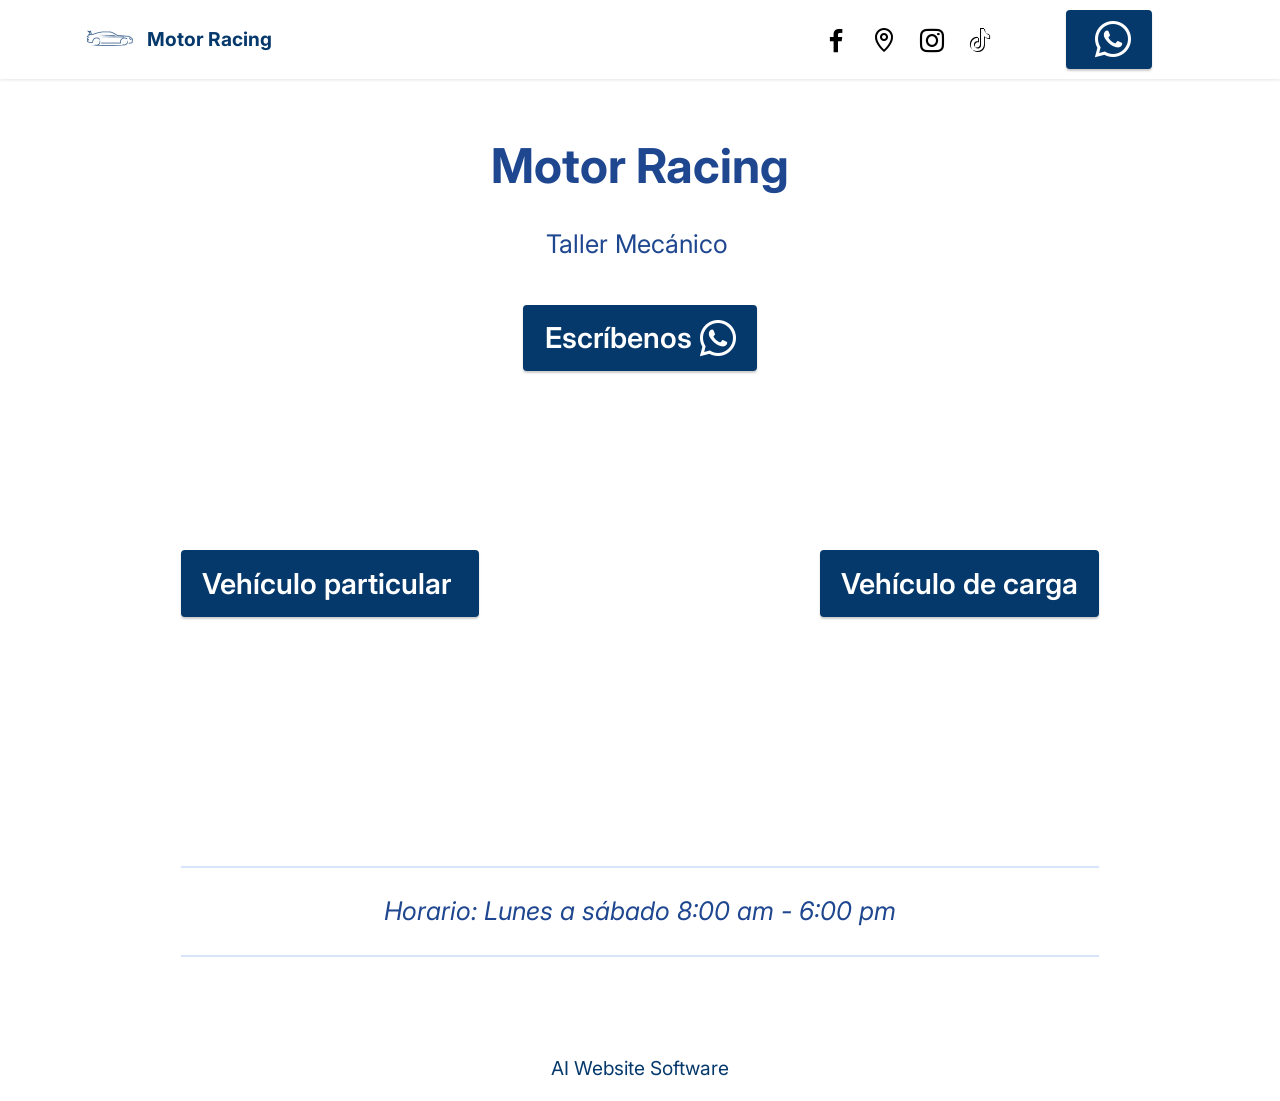
<file: index.html>
<!DOCTYPE html>
<html  >
<head>
  <!-- Site made with Mobirise Website Builder v6.1.12, https://mobirise.com -->
  <meta charset="UTF-8">
  <meta http-equiv="X-UA-Compatible" content="IE=edge">
  <meta name="generator" content="Mobirise v6.1.12, mobirise.com">
  <meta name="viewport" content="width=device-width, initial-scale=1, minimum-scale=1">
  <link rel="shortcut icon" href="assets/images/12820sin20tc3adtulo-20260409132822-192x192.png" type="image/x-icon">
  <meta name="description" content="">
  
  
  <title>Home</title>
  <link rel="stylesheet" href="assets/web/assets/mobirise-icons2/mobirise2.css">
  <link rel="stylesheet" href="assets/bootstrap/css/bootstrap.min.css">
  <link rel="stylesheet" href="assets/dropdown/css/style.css">
  <link rel="stylesheet" href="assets/socicon/css/styles.css">
  <link rel="stylesheet" href="assets/theme/css/style.css">
  <link rel="preload" href="https://fonts.googleapis.com/css?family=Inter:100,200,300,400,500,600,700,800,900,100i,200i,300i,400i,500i,600i,700i,800i,900i&display=swap" as="style" onload="this.onload=null;this.rel='stylesheet'">
  <noscript><link rel="stylesheet" href="https://fonts.googleapis.com/css?family=Inter:100,200,300,400,500,600,700,800,900,100i,200i,300i,400i,500i,600i,700i,800i,900i&display=swap"></noscript>
  <link rel="preload" as="style" href="assets/mobirise/css/mbr-additional.css?v=hGyp3I"><link rel="stylesheet" href="assets/mobirise/css/mbr-additional.css?v=hGyp3I" type="text/css">

  
  
  
</head>
<body>
  
  <section data-bs-version="5.1" class="menu menu2 cid-vgjCiRf0ch" once="menu" id="menu2-18">
    
    <nav class="navbar navbar-dropdown navbar-fixed-top navbar-expand-lg">
        <div class="container">
            <div class="navbar-brand">
                <span class="navbar-logo">
                    
                        <img src="assets/images/12820sin20tc3adtulo-20260409132822-192x192.png" alt="Mobirise Website Builder" style="height: 3rem;">
                    
                </span>
                <span class="navbar-caption-wrap"><a class="navbar-caption text-primary display-7">Motor Racing</a></span>
            </div>
            <button class="navbar-toggler" type="button" data-toggle="collapse" data-bs-toggle="collapse" data-target="#navbarSupportedContent" data-bs-target="#navbarSupportedContent" aria-controls="navbarNavAltMarkup" aria-expanded="false" aria-label="Toggle navigation">
                <div class="hamburger">
                    <span></span>
                    <span></span>
                    <span></span>
                    <span></span>
                </div>
            </button>
            <div class="collapse navbar-collapse" id="navbarSupportedContent">
                
                <div class="icons-menu">
                    <a class="iconfont-wrapper" href="https://www.facebook.com/share/18SqSuth3v/" target="_blank">
                        <span class="p-2 mbr-iconfont socicon-facebook socicon"></span>
                    </a>
                    <a class="iconfont-wrapper" href="https://maps.app.goo.gl/wvySrVp1hkMe5cWo8" target="_blank">
                        <span class="p-2 mbr-iconfont mobi-mbri-map-pin mobi-mbri"></span>
                    </a>
                    <a class="iconfont-wrapper" href="https://mobiri.se" target="_blank">
                        <span class="p-2 mbr-iconfont socicon-instagram socicon"></span>
                    </a>
                    <a class="iconfont-wrapper" href="https://www.tiktok.com/@maleja9307?_r=1&_t=ZS-95LyeqhRxif" target="_blank">
                        <span class="p-2 mbr-iconfont socicon-tiktok socicon"></span>
                    </a>
                </div>
                <div class="navbar-buttons mbr-section-btn"><a class="btn btn-primary display-4" href="https://wa.me/573006119818"><span class="socicon socicon-whatsapp mbr-iconfont mbr-iconfont-btn"></span></a></div>
            </div>
        </div>
    </nav>
</section>

<section data-bs-version="5.1" class="content4 cid-vgjwn16xyD" id="content4-t">
    

    
    
    <div class="container">
        <div class="row justify-content-center">
            <div class="title col-md-12 col-lg-10">
                <h3 class="mbr-section-title mbr-fonts-style align-center mb-4 display-2"><strong>Motor Racing</strong><strong><br></strong></h3>
                <h4 class="mbr-section-subtitle align-center mbr-fonts-style mb-4 display-5">Taller Mecánico&nbsp;</h4>
                <div class="mbr-section-btn align-center"><a class="btn btn-primary display-4" href="https://wa.me/573006119818">Escríbenos<span class="socicon socicon-whatsapp mbr-iconfont mbr-iconfont-btn"></span></a></div>
            </div>
        </div>
    </div>
</section>

<section data-bs-version="5.1" class="content12 cid-vgjv0zIGHj" id="content12-r">
    
    <div class="container">
        <div class="row justify-content-center">
            <div class="col-md-12 col-lg-10">
                <div class="mbr-section-btn align-center"><a class="btn btn-primary display-4" href="page2.html#content4-16">Vehículo particular&nbsp;</a>
                    <a class="btn btn-primary display-4" href="page3.html#content4-1j">Vehículo de carga</a></div>
            </div>
        </div>
    </div>
</section>

<section data-bs-version="5.1" class="content6 cid-vgk9I1e04R" id="content6-1r">
    
    <div class="container">
        <div class="row justify-content-center">
            <div class="col-md-12 col-lg-10">
                <hr class="line">
                <p class="mbr-text align-center mbr-fonts-style my-4 display-5"><em>Horario: Lunes a sábado 8:00 am - 6:00 pm</em></p>
                <hr class="line">
            </div>
        </div>
    </div>
</section><section class="display-7" style="padding: 0;align-items: center;justify-content: center;flex-wrap: wrap;    align-content: center;display: flex;position: relative;height: 4rem;"><a href="https://mobiri.se/" style="flex: 1 1;height: 4rem;position: absolute;width: 100%;z-index: 1;"><img alt="" style="height: 4rem;" src="[data-uri]"></a><p style="margin: 0;text-align: center;" class="display-7">&#8204;</p><a style="z-index:1" href="https://mobirise.com/builder/ai-website-builder.html">AI Website Software</a></section><script src="assets/bootstrap/js/bootstrap.bundle.min.js"></script>  <script src="assets/smoothscroll/smooth-scroll.js"></script>  <script src="assets/ytplayer/index.js"></script>  <script src="assets/dropdown/js/navbar-dropdown.js"></script>  <script src="assets/theme/js/script.js"></script>  
  
  
</body>
</html>
</file>
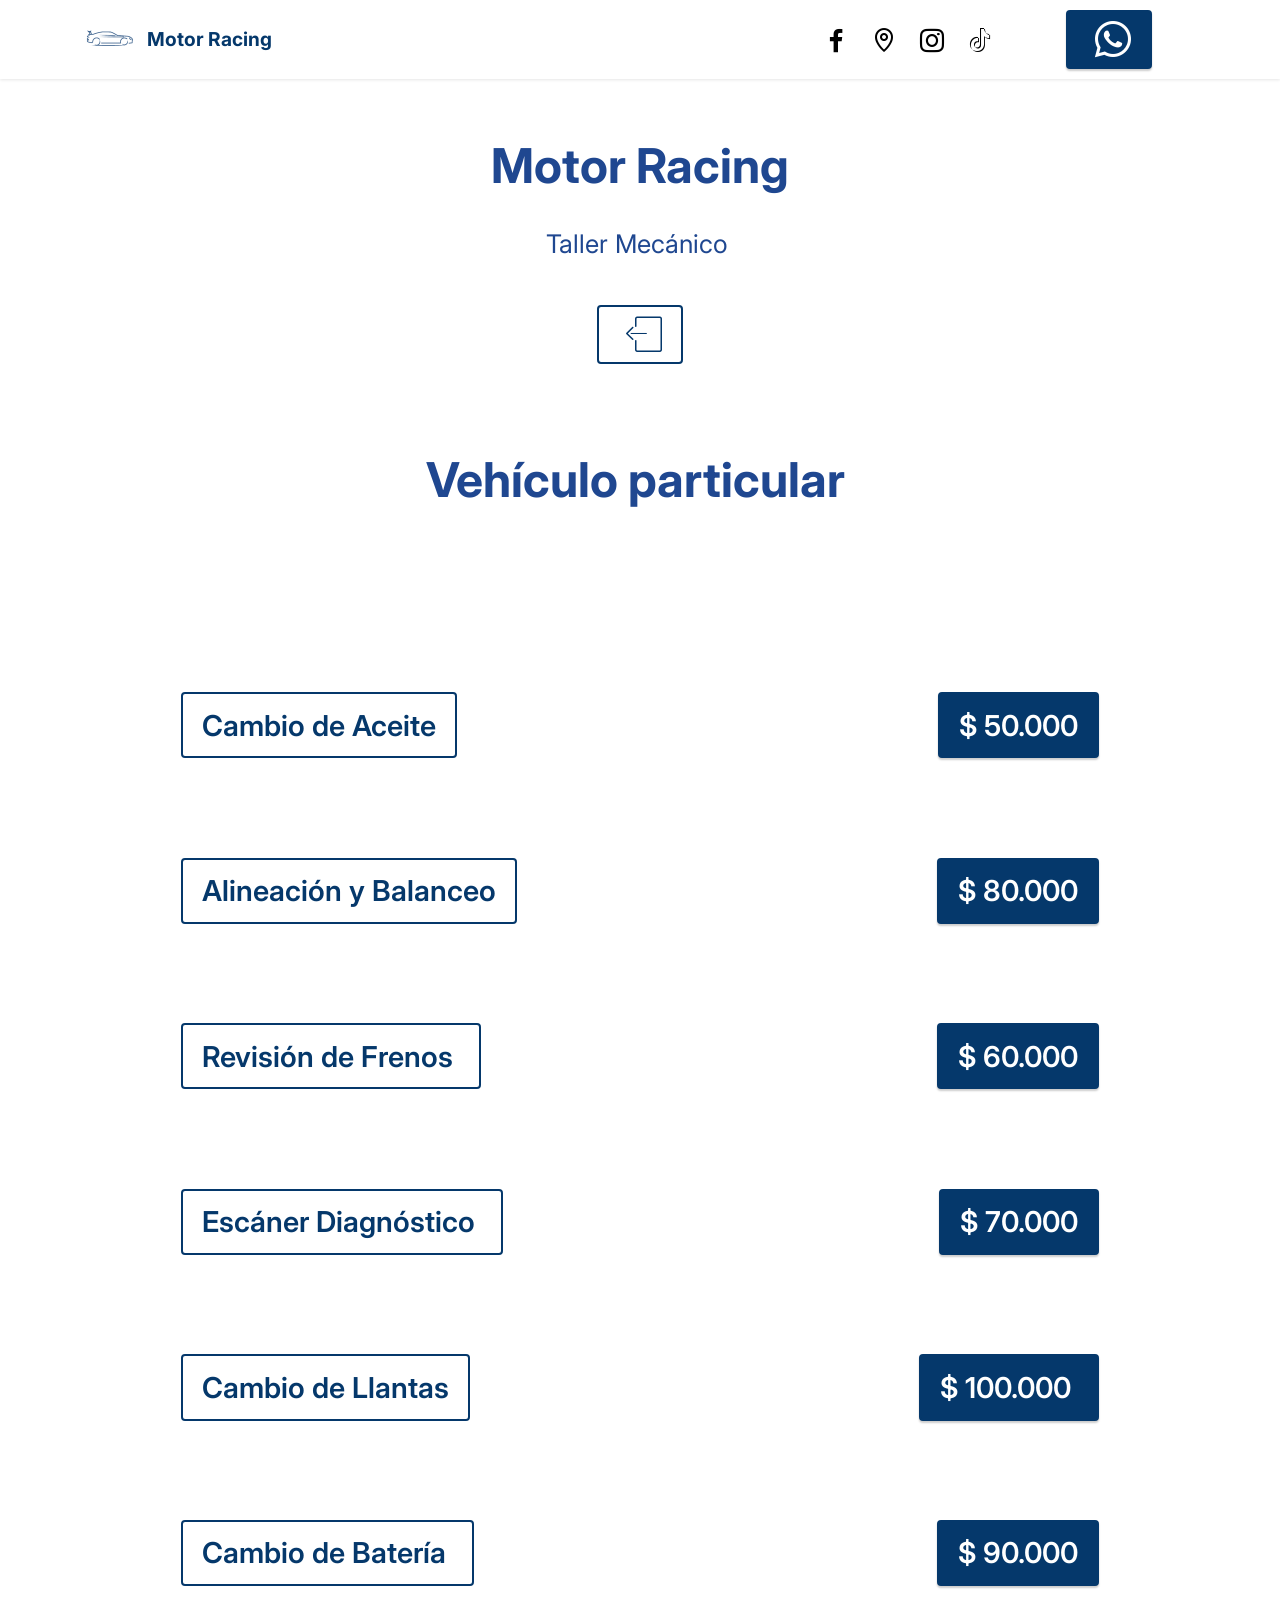
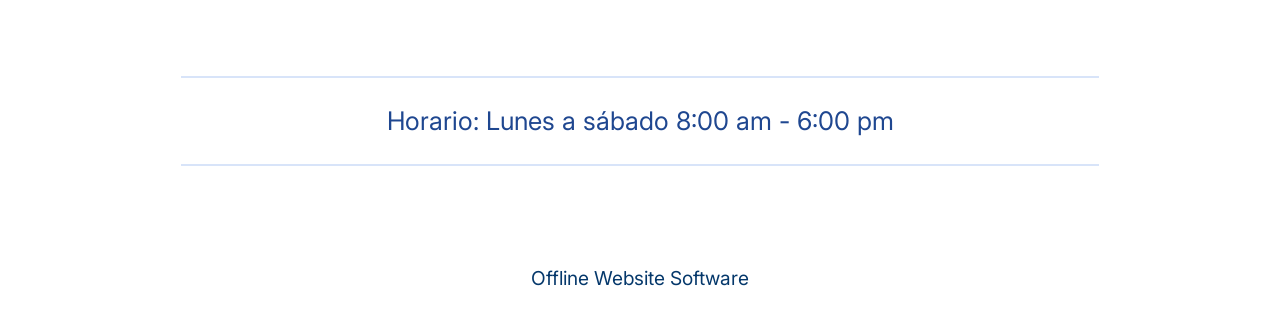
<file: page2.html>
<!DOCTYPE html>
<html  >
<head>
  <!-- Site made with Mobirise Website Builder v6.1.12, https://mobirise.com -->
  <meta charset="UTF-8">
  <meta http-equiv="X-UA-Compatible" content="IE=edge">
  <meta name="generator" content="Mobirise v6.1.12, mobirise.com">
  <meta name="viewport" content="width=device-width, initial-scale=1, minimum-scale=1">
  <link rel="shortcut icon" href="assets/images/12820sin20tc3adtulo-20260409132822-192x192.png" type="image/x-icon">
  <meta name="description" content="">
  
  
  <title>Page 2</title>
  <link rel="stylesheet" href="assets/web/assets/mobirise-icons2/mobirise2.css">
  <link rel="stylesheet" href="assets/web/assets/mobirise-icons/mobirise-icons.css">
  <link rel="stylesheet" href="assets/bootstrap/css/bootstrap.min.css">
  <link rel="stylesheet" href="assets/dropdown/css/style.css">
  <link rel="stylesheet" href="assets/socicon/css/styles.css">
  <link rel="stylesheet" href="assets/theme/css/style.css">
  <link rel="preload" href="https://fonts.googleapis.com/css?family=Inter:100,200,300,400,500,600,700,800,900,100i,200i,300i,400i,500i,600i,700i,800i,900i&display=swap" as="style" onload="this.onload=null;this.rel='stylesheet'">
  <noscript><link rel="stylesheet" href="https://fonts.googleapis.com/css?family=Inter:100,200,300,400,500,600,700,800,900,100i,200i,300i,400i,500i,600i,700i,800i,900i&display=swap"></noscript>
  <link rel="preload" as="style" href="assets/mobirise/css/mbr-additional.css?v=89suU7"><link rel="stylesheet" href="assets/mobirise/css/mbr-additional.css?v=89suU7" type="text/css">

  
  
  
</head>
<body>
  
  <section data-bs-version="5.1" class="menu menu2 cid-vgjCiRf0ch" once="menu" id="menu2-18">
    
    <nav class="navbar navbar-dropdown navbar-fixed-top navbar-expand-lg">
        <div class="container">
            <div class="navbar-brand">
                <span class="navbar-logo">
                    
                        <img src="assets/images/12820sin20tc3adtulo-20260409132822-192x192.png" alt="Mobirise Website Builder" style="height: 3rem;">
                    
                </span>
                <span class="navbar-caption-wrap"><a class="navbar-caption text-primary display-7">Motor Racing</a></span>
            </div>
            <button class="navbar-toggler" type="button" data-toggle="collapse" data-bs-toggle="collapse" data-target="#navbarSupportedContent" data-bs-target="#navbarSupportedContent" aria-controls="navbarNavAltMarkup" aria-expanded="false" aria-label="Toggle navigation">
                <div class="hamburger">
                    <span></span>
                    <span></span>
                    <span></span>
                    <span></span>
                </div>
            </button>
            <div class="collapse navbar-collapse" id="navbarSupportedContent">
                
                <div class="icons-menu">
                    <a class="iconfont-wrapper" href="https://www.facebook.com/share/18SqSuth3v/" target="_blank">
                        <span class="p-2 mbr-iconfont socicon-facebook socicon"></span>
                    </a>
                    <a class="iconfont-wrapper" href="https://maps.app.goo.gl/wvySrVp1hkMe5cWo8" target="_blank">
                        <span class="p-2 mbr-iconfont mobi-mbri-map-pin mobi-mbri"></span>
                    </a>
                    <a class="iconfont-wrapper" href="https://mobiri.se" target="_blank">
                        <span class="p-2 mbr-iconfont socicon-instagram socicon"></span>
                    </a>
                    <a class="iconfont-wrapper" href="https://www.tiktok.com/@maleja9307?_r=1&_t=ZS-95LyeqhRxif" target="_blank">
                        <span class="p-2 mbr-iconfont socicon-tiktok socicon"></span>
                    </a>
                </div>
                <div class="navbar-buttons mbr-section-btn"><a class="btn btn-primary display-4" href="https://wa.me/573006119818"><span class="socicon socicon-whatsapp mbr-iconfont mbr-iconfont-btn"></span></a></div>
            </div>
        </div>
    </nav>
</section>

<section data-bs-version="5.1" class="content4 cid-vgjxsVyGOC" id="content4-x">
    

    
    
    <div class="container">
        <div class="row justify-content-center">
            <div class="title col-md-12 col-lg-10">
                <h3 class="mbr-section-title mbr-fonts-style align-center mb-4 display-2"><strong>Motor Racing</strong><strong><br></strong></h3>
                <h4 class="mbr-section-subtitle align-center mbr-fonts-style mb-4 display-5">Taller Mecánico&nbsp;<br></h4>
                <div class="mbr-section-btn align-center"><a class="btn btn-primary-outline display-4" href="index.html#content4-t"><span class="mbri-logout mbr-iconfont mbr-iconfont-btn"></span></a></div>
            </div>
        </div>
    </div>
</section>

<section data-bs-version="5.1" class="content4 cid-vgjxJOApB9" id="content4-16">
    

    
    
    <div class="container">
        <div class="row justify-content-center">
            <div class="title col-md-12 col-lg-10">
                <h3 class="mbr-section-title mbr-fonts-style align-center mb-4 display-2"><strong>Vehículo particular&nbsp;</strong></h3>
                
                
            </div>
        </div>
    </div>
</section>

<section data-bs-version="5.1" class="content12 cid-vgjxsVVjqY" id="content12-z">
    
    <div class="container">
        <div class="row justify-content-center">
            <div class="col-md-12 col-lg-10">
                <div class="mbr-section-btn align-center"><a class="btn btn-primary-outline display-4">Cambio de Aceite</a>
                    <a class="btn btn-primary display-4">$ 50.000</a></div>
            </div>
        </div>
    </div>
</section>

<section data-bs-version="5.1" class="content12 cid-vgjxsW48ly" id="content12-10">
    
    <div class="container">
        <div class="row justify-content-center">
            <div class="col-md-12 col-lg-10">
                <div class="mbr-section-btn align-center"><a class="btn btn-primary-outline display-4">Alineación y Balanceo</a>
                    <a class="btn btn-primary display-4">$ 80.000</a></div>
            </div>
        </div>
    </div>
</section>

<section data-bs-version="5.1" class="content12 cid-vgjxsWcdDI" id="content12-11">
    
    <div class="container">
        <div class="row justify-content-center">
            <div class="col-md-12 col-lg-10">
                <div class="mbr-section-btn align-center"><a class="btn btn-primary-outline display-4">Revisión de Frenos&nbsp;</a>
                    <a class="btn btn-primary display-4">$ 60.000</a></div>
            </div>
        </div>
    </div>
</section>

<section data-bs-version="5.1" class="content12 cid-vgjxsWmInS" id="content12-12">
    
    <div class="container">
        <div class="row justify-content-center">
            <div class="col-md-12 col-lg-10">
                <div class="mbr-section-btn align-center"><a class="btn btn-primary-outline display-4">Escáner Diagnóstico&nbsp;</a>
                    <a class="btn btn-primary display-4">$ 70.000</a></div>
            </div>
        </div>
    </div>
</section>

<section data-bs-version="5.1" class="content12 cid-vgjxsWuzS0" id="content12-13">
    
    <div class="container">
        <div class="row justify-content-center">
            <div class="col-md-12 col-lg-10">
                <div class="mbr-section-btn align-center"><a class="btn btn-primary-outline display-4">Cambio de Llantas</a>
                    <a class="btn btn-primary display-4">$ 100.000&nbsp;</a></div>
            </div>
        </div>
    </div>
</section>

<section data-bs-version="5.1" class="content12 cid-vgjxsWDAEh" id="content12-14">
    
    <div class="container">
        <div class="row justify-content-center">
            <div class="col-md-12 col-lg-10">
                <div class="mbr-section-btn align-center"><a class="btn btn-primary-outline display-4">Cambio de Batería&nbsp;</a>
                    <a class="btn btn-primary display-4">$ 90.000</a></div>
            </div>
        </div>
    </div>
</section>

<section data-bs-version="5.1" class="content6 cid-vgkbklcs0c" id="content6-1u">
    
    <div class="container">
        <div class="row justify-content-center">
            <div class="col-md-12 col-lg-10">
                <hr class="line">
                <p class="mbr-text align-center mbr-fonts-style my-4 display-5">Horario: Lunes a sábado 8:00 am - 6:00 pm</p>
                <hr class="line">
            </div>
        </div>
    </div>
</section><section class="display-7" style="padding: 0;align-items: center;justify-content: center;flex-wrap: wrap;    align-content: center;display: flex;position: relative;height: 4rem;"><a href="https://mobiri.se/" style="flex: 1 1;height: 4rem;position: absolute;width: 100%;z-index: 1;"><img alt="" style="height: 4rem;" src="[data-uri]"></a><p style="margin: 0;text-align: center;" class="display-7">&#8204;</p><a style="z-index:1" href="https://mobirise.com/offline-website-builder.html">Offline Website Software</a></section><script src="assets/bootstrap/js/bootstrap.bundle.min.js"></script>  <script src="assets/smoothscroll/smooth-scroll.js"></script>  <script src="assets/ytplayer/index.js"></script>  <script src="assets/dropdown/js/navbar-dropdown.js"></script>  <script src="assets/theme/js/script.js"></script>  
  
  
</body>
</html>
</file>
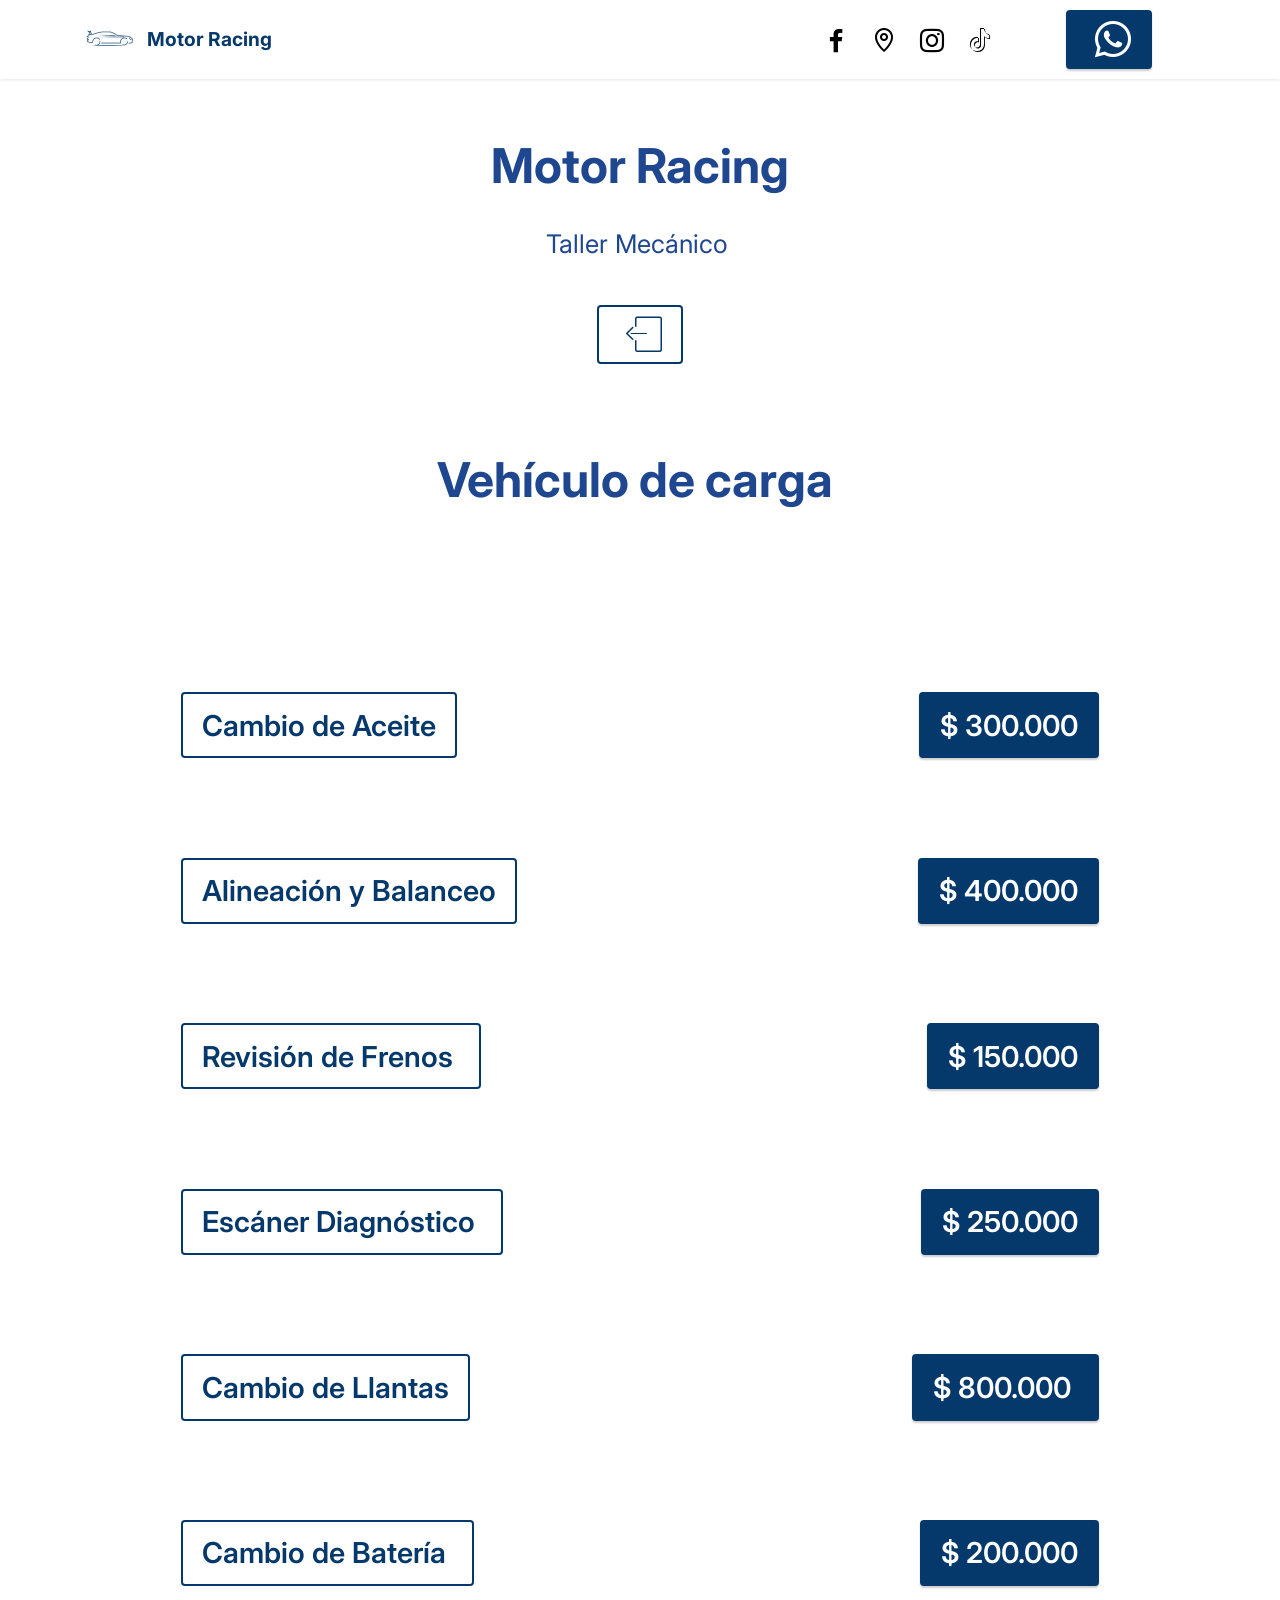
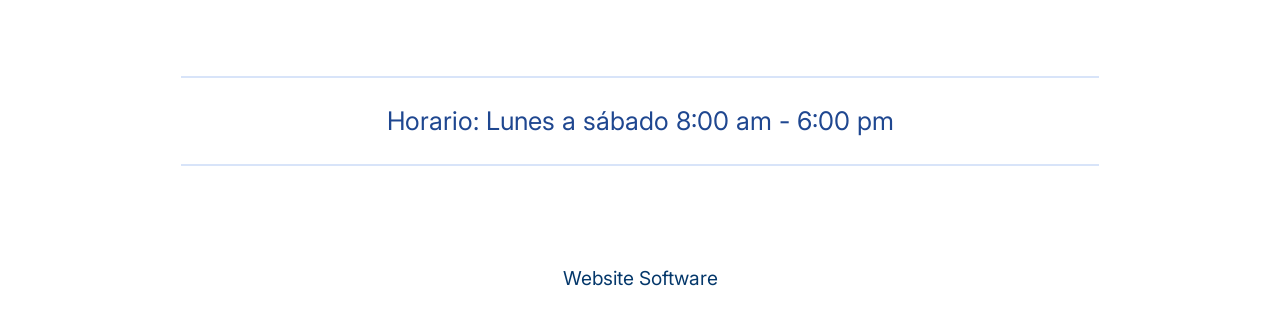
<file: page3.html>
<!DOCTYPE html>
<html  >
<head>
  <!-- Site made with Mobirise Website Builder v6.1.12, https://mobirise.com -->
  <meta charset="UTF-8">
  <meta http-equiv="X-UA-Compatible" content="IE=edge">
  <meta name="generator" content="Mobirise v6.1.12, mobirise.com">
  <meta name="viewport" content="width=device-width, initial-scale=1, minimum-scale=1">
  <link rel="shortcut icon" href="assets/images/12820sin20tc3adtulo-20260409132822-192x192.png" type="image/x-icon">
  <meta name="description" content="">
  
  
  <title>Page 3</title>
  <link rel="stylesheet" href="assets/web/assets/mobirise-icons2/mobirise2.css">
  <link rel="stylesheet" href="assets/web/assets/mobirise-icons/mobirise-icons.css">
  <link rel="stylesheet" href="assets/bootstrap/css/bootstrap.min.css">
  <link rel="stylesheet" href="assets/dropdown/css/style.css">
  <link rel="stylesheet" href="assets/socicon/css/styles.css">
  <link rel="stylesheet" href="assets/theme/css/style.css">
  <link rel="preload" href="https://fonts.googleapis.com/css?family=Inter:100,200,300,400,500,600,700,800,900,100i,200i,300i,400i,500i,600i,700i,800i,900i&display=swap" as="style" onload="this.onload=null;this.rel='stylesheet'">
  <noscript><link rel="stylesheet" href="https://fonts.googleapis.com/css?family=Inter:100,200,300,400,500,600,700,800,900,100i,200i,300i,400i,500i,600i,700i,800i,900i&display=swap"></noscript>
  <link rel="preload" as="style" href="assets/mobirise/css/mbr-additional.css?v=oYP2y5"><link rel="stylesheet" href="assets/mobirise/css/mbr-additional.css?v=oYP2y5" type="text/css">

  
  
  
</head>
<body>
  
  <section data-bs-version="5.1" class="menu menu2 cid-vgjF2S4pqe" once="menu" id="menu2-1q">
    
    <nav class="navbar navbar-dropdown navbar-fixed-top navbar-expand-lg">
        <div class="container">
            <div class="navbar-brand">
                <span class="navbar-logo">
                    
                        <img src="assets/images/12820sin20tc3adtulo-20260409132822-192x192.png" alt="Mobirise Website Builder" style="height: 3rem;">
                    
                </span>
                <span class="navbar-caption-wrap"><a class="navbar-caption text-primary display-7">Motor Racing</a></span>
            </div>
            <button class="navbar-toggler" type="button" data-toggle="collapse" data-bs-toggle="collapse" data-target="#navbarSupportedContent" data-bs-target="#navbarSupportedContent" aria-controls="navbarNavAltMarkup" aria-expanded="false" aria-label="Toggle navigation">
                <div class="hamburger">
                    <span></span>
                    <span></span>
                    <span></span>
                    <span></span>
                </div>
            </button>
            <div class="collapse navbar-collapse" id="navbarSupportedContent">
                
                <div class="icons-menu">
                    <a class="iconfont-wrapper" href="https://www.facebook.com/share/18SqSuth3v/" target="_blank">
                        <span class="p-2 mbr-iconfont socicon-facebook socicon"></span>
                    </a>
                    <a class="iconfont-wrapper" href="https://maps.app.goo.gl/wvySrVp1hkMe5cWo8" target="_blank">
                        <span class="p-2 mbr-iconfont mobi-mbri-map-pin mobi-mbri"></span>
                    </a>
                    <a class="iconfont-wrapper" href="https://mobiri.se" target="_blank">
                        <span class="p-2 mbr-iconfont socicon-instagram socicon"></span>
                    </a>
                    <a class="iconfont-wrapper" href="https://www.tiktok.com/@maleja9307?_r=1&_t=ZS-95LyeqhRxif" target="_blank">
                        <span class="p-2 mbr-iconfont socicon-tiktok socicon"></span>
                    </a>
                </div>
                <div class="navbar-buttons mbr-section-btn"><a class="btn btn-primary display-4" href="https://wa.me/573006119818"><span class="socicon socicon-whatsapp mbr-iconfont mbr-iconfont-btn"></span></a></div>
            </div>
        </div>
    </nav>
</section>

<section data-bs-version="5.1" class="content4 cid-vgjF2Qmqpg" id="content4-1i">
    

    
    
    <div class="container">
        <div class="row justify-content-center">
            <div class="title col-md-12 col-lg-10">
                <h3 class="mbr-section-title mbr-fonts-style align-center mb-4 display-2"><strong>Motor Racing</strong><strong><br></strong></h3>
                <h4 class="mbr-section-subtitle align-center mbr-fonts-style mb-4 display-5">Taller Mecánico&nbsp;<br></h4>
                <div class="mbr-section-btn align-center"><a class="btn btn-primary-outline display-4" href="index.html#content4-t"><span class="mbri-logout mbr-iconfont mbr-iconfont-btn"></span></a></div>
            </div>
        </div>
    </div>
</section>

<section data-bs-version="5.1" class="content4 cid-vgjF2QI8TN" id="content4-1j">
    

    
    
    <div class="container">
        <div class="row justify-content-center">
            <div class="title col-md-12 col-lg-10">
                <h3 class="mbr-section-title mbr-fonts-style align-center mb-4 display-2"><strong>Vehículo de carga&nbsp;</strong></h3>
                
                
            </div>
        </div>
    </div>
</section>

<section data-bs-version="5.1" class="content12 cid-vgjF2QYyhz" id="content12-1k">
    
    <div class="container">
        <div class="row justify-content-center">
            <div class="col-md-12 col-lg-10">
                <div class="mbr-section-btn align-center"><a class="btn btn-primary-outline display-4">Cambio de Aceite</a>
                    <a class="btn btn-primary display-4">$ 300.000</a></div>
            </div>
        </div>
    </div>
</section>

<section data-bs-version="5.1" class="content12 cid-vgjF2R9AV7" id="content12-1l">
    
    <div class="container">
        <div class="row justify-content-center">
            <div class="col-md-12 col-lg-10">
                <div class="mbr-section-btn align-center"><a class="btn btn-primary-outline display-4">Alineación y Balanceo</a>
                    <a class="btn btn-primary display-4">$ 400.000</a></div>
            </div>
        </div>
    </div>
</section>

<section data-bs-version="5.1" class="content12 cid-vgjF2RxR4y" id="content12-1m">
    
    <div class="container">
        <div class="row justify-content-center">
            <div class="col-md-12 col-lg-10">
                <div class="mbr-section-btn align-center"><a class="btn btn-primary-outline display-4">Revisión de Frenos&nbsp;</a>
                    <a class="btn btn-primary display-4">$ 150.000</a></div>
            </div>
        </div>
    </div>
</section>

<section data-bs-version="5.1" class="content12 cid-vgjF2RG9iy" id="content12-1n">
    
    <div class="container">
        <div class="row justify-content-center">
            <div class="col-md-12 col-lg-10">
                <div class="mbr-section-btn align-center"><a class="btn btn-primary-outline display-4">Escáner Diagnóstico&nbsp;</a>
                    <a class="btn btn-primary display-4">$ 250.000</a></div>
            </div>
        </div>
    </div>
</section>

<section data-bs-version="5.1" class="content12 cid-vgjF2ROZIr" id="content12-1o">
    
    <div class="container">
        <div class="row justify-content-center">
            <div class="col-md-12 col-lg-10">
                <div class="mbr-section-btn align-center"><a class="btn btn-primary-outline display-4">Cambio de Llantas</a>
                    <a class="btn btn-primary display-4">$ 800.000&nbsp;</a></div>
            </div>
        </div>
    </div>
</section>

<section data-bs-version="5.1" class="content12 cid-vgjF2RWK05" id="content12-1p">
    
    <div class="container">
        <div class="row justify-content-center">
            <div class="col-md-12 col-lg-10">
                <div class="mbr-section-btn align-center"><a class="btn btn-primary-outline display-4">Cambio de Batería&nbsp;</a>
                    <a class="btn btn-primary display-4">$ 200.000</a></div>
            </div>
        </div>
    </div>
</section>

<section data-bs-version="5.1" class="content6 cid-vgkbqunAhd" id="content6-1v">
    
    <div class="container">
        <div class="row justify-content-center">
            <div class="col-md-12 col-lg-10">
                <hr class="line">
                <p class="mbr-text align-center mbr-fonts-style my-4 display-5">Horario: Lunes a sábado 8:00 am - 6:00 pm</p>
                <hr class="line">
            </div>
        </div>
    </div>
</section><section class="display-7" style="padding: 0;align-items: center;justify-content: center;flex-wrap: wrap;    align-content: center;display: flex;position: relative;height: 4rem;"><a href="https://mobiri.se/" style="flex: 1 1;height: 4rem;position: absolute;width: 100%;z-index: 1;"><img alt="" style="height: 4rem;" src="[data-uri]"></a><p style="margin: 0;text-align: center;" class="display-7">&#8204;</p><a style="z-index:1" href="https://mobirise.com"> Website Software</a></section><script src="assets/bootstrap/js/bootstrap.bundle.min.js"></script>  <script src="assets/smoothscroll/smooth-scroll.js"></script>  <script src="assets/ytplayer/index.js"></script>  <script src="assets/dropdown/js/navbar-dropdown.js"></script>  <script src="assets/theme/js/script.js"></script>  
  
  
</body>
</html>
</file>
<file: assets/web/assets/mobirise-icons2/mobirise2.css>
@font-face {
  font-family: 'Moririse2';
  font-display: swap;
  src:  url('mobirise2.eot?f2bix4');
  src:  url('mobirise2.eot?f2bix4#iefix') format('embedded-opentype'),
    url('mobirise2.woff2?f2bix4') format('woff2'),
    url('mobirise2.woff?f2bix4') format('woff'),
    url('mobirise2.ttf?f2bix4') format('truetype'),
    url('mobirise2.svg?f2bix4#mobirise2') format('svg');
  font-weight: normal;
  font-style: normal;
}

[class^="mobi-"], [class*=" mobi-"] {
  /* use !important to prevent issues with browser extensions that change fonts */
  font-family: 'Moririse2' !important;
  speak: none;
  font-style: normal;
  font-weight: normal;
  font-variant: normal;
  text-transform: none;
  line-height: 1;

  /* Better Font Rendering =========== */
  -webkit-font-smoothing: antialiased;
  -moz-osx-font-smoothing: grayscale;
}

.mobi-mbri-add-submenu:before {
  content: "\e900";
}
.mobi-mbri-alert:before {
  content: "\e901";
}
.mobi-mbri-align-center:before {
  content: "\e902";
}
.mobi-mbri-align-justify:before {
  content: "\e903";
}
.mobi-mbri-align-left:before {
  content: "\e904";
}
.mobi-mbri-align-right:before {
  content: "\e905";
}
.mobi-mbri-android:before {
  content: "\e906";
}
.mobi-mbri-apple:before {
  content: "\e907";
}
.mobi-mbri-arrow-down:before {
  content: "\e908";
}
.mobi-mbri-arrow-next:before {
  content: "\e909";
}
.mobi-mbri-arrow-prev:before {
  content: "\e90a";
}
.mobi-mbri-arrow-up:before {
  content: "\e90b";
}
.mobi-mbri-bold:before {
  content: "\e90c";
}
.mobi-mbri-bookmark:before {
  content: "\e90d";
}
.mobi-mbri-bootstrap:before {
  content: "\e90e";
}
.mobi-mbri-briefcase:before {
  content: "\e90f";
}
.mobi-mbri-browse:before {
  content: "\e910";
}
.mobi-mbri-bulleted-list:before {
  content: "\e911";
}
.mobi-mbri-calendar:before {
  content: "\e912";
}
.mobi-mbri-camera:before {
  content: "\e913";
}
.mobi-mbri-cart-add:before {
  content: "\e914";
}
.mobi-mbri-cart-full:before {
  content: "\e915";
}
.mobi-mbri-cash:before {
  content: "\e916";
}
.mobi-mbri-change-style:before {
  content: "\e917";
}
.mobi-mbri-chat:before {
  content: "\e918";
}
.mobi-mbri-clock:before {
  content: "\e919";
}
.mobi-mbri-close:before {
  content: "\e91a";
}
.mobi-mbri-cloud:before {
  content: "\e91b";
}
.mobi-mbri-code:before {
  content: "\e91c";
}
.mobi-mbri-contact-form:before {
  content: "\e91d";
}
.mobi-mbri-credit-card:before {
  content: "\e91e";
}
.mobi-mbri-cursor-click:before {
  content: "\e91f";
}
.mobi-mbri-cust-feedback:before {
  content: "\e920";
}
.mobi-mbri-database:before {
  content: "\e921";
}
.mobi-mbri-delivery:before {
  content: "\e922";
}
.mobi-mbri-desktop:before {
  content: "\e923";
}
.mobi-mbri-devices:before {
  content: "\e924";
}
.mobi-mbri-down:before {
  content: "\e925";
}
.mobi-mbri-download-2:before {
  content: "\e926";
}
.mobi-mbri-download:before {
  content: "\e927";
}
.mobi-mbri-drag-n-drop-2:before {
  content: "\e928";
}
.mobi-mbri-drag-n-drop:before {
  content: "\e929";
}
.mobi-mbri-edit-2:before {
  content: "\e92a";
}
.mobi-mbri-edit:before {
  content: "\e92b";
}
.mobi-mbri-error:before {
  content: "\e92c";
}
.mobi-mbri-extension:before {
  content: "\e92d";
}
.mobi-mbri-features:before {
  content: "\e92e";
}
.mobi-mbri-file:before {
  content: "\e92f";
}
.mobi-mbri-flag:before {
  content: "\e930";
}
.mobi-mbri-folder:before {
  content: "\e931";
}
.mobi-mbri-gift:before {
  content: "\e932";
}
.mobi-mbri-github:before {
  content: "\e933";
}
.mobi-mbri-globe-2:before {
  content: "\e934";
}
.mobi-mbri-globe:before {
  content: "\e935";
}
.mobi-mbri-growing-chart:before {
  content: "\e936";
}
.mobi-mbri-hearth:before {
  content: "\e937";
}
.mobi-mbri-help:before {
  content: "\e938";
}
.mobi-mbri-home:before {
  content: "\e939";
}
.mobi-mbri-hot-cup:before {
  content: "\e93a";
}
.mobi-mbri-idea:before {
  content: "\e93b";
}
.mobi-mbri-image-gallery:before {
  content: "\e93c";
}
.mobi-mbri-image-slider:before {
  content: "\e93d";
}
.mobi-mbri-info:before {
  content: "\e93e";
}
.mobi-mbri-italic:before {
  content: "\e93f";
}
.mobi-mbri-key:before {
  content: "\e940";
}
.mobi-mbri-laptop:before {
  content: "\e941";
}
.mobi-mbri-layers:before {
  content: "\e942";
}
.mobi-mbri-left-right:before {
  content: "\e943";
}
.mobi-mbri-left:before {
  content: "\e944";
}
.mobi-mbri-letter:before {
  content: "\e945";
}
.mobi-mbri-like:before {
  content: "\e946";
}
.mobi-mbri-link:before {
  content: "\e947";
}
.mobi-mbri-lock:before {
  content: "\e948";
}
.mobi-mbri-login:before {
  content: "\e949";
}
.mobi-mbri-logout:before {
  content: "\e94a";
}
.mobi-mbri-magic-stick:before {
  content: "\e94b";
}
.mobi-mbri-map-pin:before {
  content: "\e94c";
}
.mobi-mbri-menu:before {
  content: "\e94d";
}
.mobi-mbri-mobile-2:before {
  content: "\e94e";
}
.mobi-mbri-mobile-horizontal:before {
  content: "\e94f";
}
.mobi-mbri-mobile:before {
  content: "\e950";
}
.mobi-mbri-mobirise:before {
  content: "\e951";
}
.mobi-mbri-more-horizontal:before {
  content: "\e952";
}
.mobi-mbri-more-vertical:before {
  content: "\e953";
}
.mobi-mbri-music:before {
  content: "\e954";
}
.mobi-mbri-new-file:before {
  content: "\e955";
}
.mobi-mbri-numbered-list:before {
  content: "\e956";
}
.mobi-mbri-opened-folder:before {
  content: "\e957";
}
.mobi-mbri-pages:before {
  content: "\e958";
}
.mobi-mbri-paper-plane:before {
  content: "\e959";
}
.mobi-mbri-paperclip:before {
  content: "\e95a";
}
.mobi-mbri-phone:before {
  content: "\e95b";
}
.mobi-mbri-photo:before {
  content: "\e95c";
}
.mobi-mbri-photos:before {
  content: "\e95d";
}
.mobi-mbri-pin:before {
  content: "\e95e";
}
.mobi-mbri-play:before {
  content: "\e95f";
}
.mobi-mbri-plus:before {
  content: "\e960";
}
.mobi-mbri-preview:before {
  content: "\e961";
}
.mobi-mbri-print:before {
  content: "\e962";
}
.mobi-mbri-protect:before {
  content: "\e963";
}
.mobi-mbri-question:before {
  content: "\e964";
}
.mobi-mbri-quote-left:before {
  content: "\e965";
}
.mobi-mbri-quote-right:before {
  content: "\e966";
}
.mobi-mbri-redo:before {
  content: "\e967";
}
.mobi-mbri-refresh:before {
  content: "\e968";
}
.mobi-mbri-responsive-2:before {
  content: "\e969";
}
.mobi-mbri-responsive:before {
  content: "\e96a";
}
.mobi-mbri-right:before {
  content: "\e96b";
}
.mobi-mbri-rocket:before {
  content: "\e96c";
}
.mobi-mbri-sad-face:before {
  content: "\e96d";
}
.mobi-mbri-sale:before {
  content: "\e96e";
}
.mobi-mbri-save:before {
  content: "\e96f";
}
.mobi-mbri-search:before {
  content: "\e970";
}
.mobi-mbri-setting-2:before {
  content: "\e971";
}
.mobi-mbri-setting-3:before {
  content: "\e972";
}
.mobi-mbri-setting:before {
  content: "\e973";
}
.mobi-mbri-share:before {
  content: "\e974";
}
.mobi-mbri-shopping-bag:before {
  content: "\e975";
}
.mobi-mbri-shopping-basket:before {
  content: "\e976";
}
.mobi-mbri-shopping-cart:before {
  content: "\e977";
}
.mobi-mbri-sites:before {
  content: "\e978";
}
.mobi-mbri-smile-face:before {
  content: "\e979";
}
.mobi-mbri-speed:before {
  content: "\e97a";
}
.mobi-mbri-star:before {
  content: "\e97b";
}
.mobi-mbri-success:before {
  content: "\e97c";
}
.mobi-mbri-sun:before {
  content: "\e97d";
}
.mobi-mbri-sun2:before {
  content: "\e97e";
}
.mobi-mbri-tablet-vertical:before {
  content: "\e97f";
}
.mobi-mbri-tablet:before {
  content: "\e980";
}
.mobi-mbri-target:before {
  content: "\e981";
}
.mobi-mbri-timer:before {
  content: "\e982";
}
.mobi-mbri-to-ftp:before {
  content: "\e983";
}
.mobi-mbri-to-local-drive:before {
  content: "\e984";
}
.mobi-mbri-touch-swipe:before {
  content: "\e985";
}
.mobi-mbri-touch:before {
  content: "\e986";
}
.mobi-mbri-trash:before {
  content: "\e987";
}
.mobi-mbri-underline:before {
  content: "\e988";
}
.mobi-mbri-undo:before {
  content: "\e989";
}
.mobi-mbri-unlink:before {
  content: "\e98a";
}
.mobi-mbri-unlock:before {
  content: "\e98b";
}
.mobi-mbri-up-down:before {
  content: "\e98c";
}
.mobi-mbri-up:before {
  content: "\e98d";
}
.mobi-mbri-update:before {
  content: "\e98e";
}
.mobi-mbri-upload-2:before {
  content: "\e98f";
}
.mobi-mbri-upload:before {
  content: "\e990";
}
.mobi-mbri-user-2:before {
  content: "\e991";
}
.mobi-mbri-user:before {
  content: "\e992";
}
.mobi-mbri-users:before {
  content: "\e993";
}
.mobi-mbri-video-play:before {
  content: "\e994";
}
.mobi-mbri-video:before {
  content: "\e995";
}
.mobi-mbri-watch:before {
  content: "\e996";
}
.mobi-mbri-website-theme-2:before {
  content: "\e997";
}
.mobi-mbri-website-theme:before {
  content: "\e998";
}
.mobi-mbri-wifi:before {
  content: "\e999";
}
.mobi-mbri-windows:before {
  content: "\e99a";
}
.mobi-mbri-zoom-in:before {
  content: "\e99b";
}
.mobi-mbri-zoom-out:before {
  content: "\e99c";
}
</file>
<file: assets/dropdown/css/style.css>
.navbar-dropdown {
  left: 0;
  padding: 0;
  position: absolute;
  right: 0;
  top: 0;
  transition: all 0.45s ease;
  z-index: 1030;
  background: #282828; }
  .navbar-dropdown .navbar-logo {
    margin-right: 0.8rem;
    transition: margin 0.3s ease-in-out;
    vertical-align: middle; }
    .navbar-dropdown .navbar-logo img {
      height: 3.125rem;
      transition: all 0.3s ease-in-out; }
    .navbar-dropdown .navbar-logo.mbr-iconfont {
      font-size: 3.125rem;
      line-height: 3.125rem; }
  .navbar-dropdown .navbar-caption {
    font-weight: 700;
    white-space: normal;
    vertical-align: -4px;
    line-height: 3.125rem !important; }
    .navbar-dropdown .navbar-caption, .navbar-dropdown .navbar-caption:hover {
      color: inherit;
      text-decoration: none; }
  .navbar-dropdown .mbr-iconfont + .navbar-caption {
    vertical-align: -1px; }
  .navbar-dropdown.navbar-fixed-top {
    position: fixed; }
  .navbar-dropdown .navbar-brand span {
    vertical-align: -4px; }
  .navbar-dropdown.bg-color.transparent {
    background: none; }
  .navbar-dropdown.navbar-short .navbar-brand {
    padding: 0.625rem 0; }
    .navbar-dropdown.navbar-short .navbar-brand span {
      vertical-align: -1px; }
  .navbar-dropdown.navbar-short .navbar-caption {
    line-height: 2.375rem !important;
    vertical-align: -2px; }
  .navbar-dropdown.navbar-short .navbar-logo {
    margin-right: 0.5rem; }
    .navbar-dropdown.navbar-short .navbar-logo img {
      height: 2.375rem; }
    .navbar-dropdown.navbar-short .navbar-logo.mbr-iconfont {
      font-size: 2.375rem;
      line-height: 2.375rem; }
  .navbar-dropdown.navbar-short .mbr-table-cell {
    height: 3.625rem; }
  .navbar-dropdown .navbar-close {
    left: 0.6875rem;
    position: fixed;
    top: 0.75rem;
    z-index: 1000; }
  .navbar-dropdown .hamburger-icon {
    content: "";
    display: inline-block;
    vertical-align: middle;
    width: 16px;
    -webkit-box-shadow: 0 -6px 0 1px #282828,0 0 0 1px #282828,0 6px 0 1px #282828;
    -moz-box-shadow: 0 -6px 0 1px #282828,0 0 0 1px #282828,0 6px 0 1px #282828;
    box-shadow: 0 -6px 0 1px #282828,0 0 0 1px #282828,0 6px 0 1px #282828; }

.dropdown-menu .dropdown-toggle[data-toggle="dropdown-submenu"]::after {
  border-bottom: 0.35em solid transparent;
  border-left: 0.35em solid;
  border-right: 0;
  border-top: 0.35em solid transparent;
  margin-left: 0.3rem; }

.dropdown-menu .dropdown-item:focus {
  outline: 0; }

.nav-dropdown {
  font-size: 0.75rem;
  font-weight: 500;
  height: auto !important; }
  .nav-dropdown .nav-btn {
    padding-left: 1rem; }
  .nav-dropdown .link {
    margin: .667em 1.667em;
    font-weight: 500;
    padding: 0;
    transition: color .2s ease-in-out; }
    .nav-dropdown .link.dropdown-toggle {
      margin-right: 2.583em; }
      .nav-dropdown .link.dropdown-toggle::after {
        margin-left: .25rem;
        border-top: 0.35em solid;
        border-right: 0.35em solid transparent;
        border-left: 0.35em solid transparent;
        border-bottom: 0; }
      .nav-dropdown .link.dropdown-toggle[aria-expanded="true"] {
        margin: 0;
        padding: 0.667em 3.263em  0.667em 1.667em; }
  .nav-dropdown .link::after,
  .nav-dropdown .dropdown-item::after {
    color: inherit; }
  .nav-dropdown .btn {
    font-size: 0.75rem;
    font-weight: 700;
    letter-spacing: 0;
    margin-bottom: 0;
    padding-left: 1.25rem;
    padding-right: 1.25rem; }
  .nav-dropdown .dropdown-menu {
    border-radius: 0;
    border: 0;
    left: 0;
    margin: 0;
    padding-bottom: 1.25rem;
    padding-top: 1.25rem;
    position: relative; }
  .nav-dropdown .dropdown-submenu {
    margin-left: 0.125rem;
    top: 0; }
  .nav-dropdown .dropdown-item {
    font-weight: 500;
    line-height: 2;
    padding: 0.3846em 4.615em 0.3846em 1.5385em;
    position: relative;
    transition: color .2s ease-in-out, background-color .2s ease-in-out; }
    .nav-dropdown .dropdown-item::after {
      margin-top: -0.3077em;
      position: absolute;
      right: 1.1538em;
      top: 50%; }
    .nav-dropdown .dropdown-item:focus, .nav-dropdown .dropdown-item:hover {
      background: none; }

@media (max-width: 767px) {
  .nav-dropdown.navbar-toggleable-sm {
    bottom: 0;
    display: none;
    left: 0;
    overflow-x: hidden;
    position: fixed;
    top: 0;
    transform: translateX(-100%);
    -ms-transform: translateX(-100%);
    -webkit-transform: translateX(-100%);
    width: 18.75rem;
    z-index: 999; } }
.nav-dropdown.navbar-toggleable-xl {
  bottom: 0;
  display: none;
  left: 0;
  overflow-x: hidden;
  position: fixed;
  top: 0;
  transform: translateX(-100%);
  -ms-transform: translateX(-100%);
  -webkit-transform: translateX(-100%);
  width: 18.75rem;
  z-index: 999; }

.nav-dropdown-sm {
  display: block !important;
  overflow-x: hidden;
  overflow: auto;
  padding-top: 3.875rem; }
  .nav-dropdown-sm::after {
    content: "";
    display: block;
    height: 3rem;
    width: 100%; }
  .nav-dropdown-sm.collapse.in ~ .navbar-close {
    display: block !important; }
  .nav-dropdown-sm.collapsing, .nav-dropdown-sm.collapse.in {
    transform: translateX(0);
    -ms-transform: translateX(0);
    -webkit-transform: translateX(0);
    transition: all 0.25s ease-out;
    -webkit-transition: all 0.25s ease-out;
    background: #282828; }
  .nav-dropdown-sm.collapsing[aria-expanded="false"] {
    transform: translateX(-100%);
    -ms-transform: translateX(-100%);
    -webkit-transform: translateX(-100%); }
  .nav-dropdown-sm .nav-item {
    display: block;
    margin-left: 0 !important;
    padding-left: 0; }
  .nav-dropdown-sm .link,
  .nav-dropdown-sm .dropdown-item {
    border-top: 1px dotted rgba(255, 255, 255, 0.1);
    font-size: 0.8125rem;
    line-height: 1.6;
    margin: 0 !important;
    padding: 0.875rem 2.4rem 0.875rem 1.5625rem !important;
    position: relative;
    white-space: normal; }
    .nav-dropdown-sm .link:focus, .nav-dropdown-sm .link:hover,
    .nav-dropdown-sm .dropdown-item:focus,
    .nav-dropdown-sm .dropdown-item:hover {
      background: rgba(0, 0, 0, 0.2) !important;
      color: #c0a375; }
  .nav-dropdown-sm .nav-btn {
    position: relative;
    padding: 1.5625rem 1.5625rem 0 1.5625rem; }
    .nav-dropdown-sm .nav-btn::before {
      border-top: 1px dotted rgba(255, 255, 255, 0.1);
      content: "";
      left: 0;
      position: absolute;
      top: 0;
      width: 100%; }
    .nav-dropdown-sm .nav-btn + .nav-btn {
      padding-top: 0.625rem; }
      .nav-dropdown-sm .nav-btn + .nav-btn::before {
        display: none; }
  .nav-dropdown-sm .btn {
    padding: 0.625rem 0; }
  .nav-dropdown-sm .dropdown-toggle[data-toggle="dropdown-submenu"]::after {
    margin-left: .25rem;
    border-top: 0.35em solid;
    border-right: 0.35em solid transparent;
    border-left: 0.35em solid transparent;
    border-bottom: 0; }
  .nav-dropdown-sm .dropdown-toggle[data-toggle="dropdown-submenu"][aria-expanded="true"]::after {
    border-top: 0;
    border-right: 0.35em solid transparent;
    border-left: 0.35em solid transparent;
    border-bottom: 0.35em solid; }
  .nav-dropdown-sm .dropdown-menu {
    margin: 0;
    padding: 0;
    position: relative;
    top: 0;
    left: 0;
    width: 100%;
    border: 0;
    float: none;
    border-radius: 0;
    background: none; }
  .nav-dropdown-sm .dropdown-submenu {
    left: 100%;
    margin-left: 0.125rem;
    margin-top: -1.25rem;
    top: 0; }

.navbar-toggleable-sm .nav-dropdown .dropdown-menu {
  position: absolute; }

.navbar-toggleable-sm .nav-dropdown .dropdown-submenu {
  left: 100%;
  margin-left: 0.125rem;
  margin-top: -1.25rem;
  top: 0; }

.navbar-toggleable-sm.opened .nav-dropdown .dropdown-menu {
  position: relative; }

.navbar-toggleable-sm.opened .nav-dropdown .dropdown-submenu {
  left: 0;
  margin-left: 00rem;
  margin-top: 0rem;
  top: 0; }

.is-builder .nav-dropdown.collapsing {
  transition: none !important; }
</file>
<file: assets/socicon/css/styles.css>
@charset "UTF-8";

@font-face {
  font-family: 'Socicon';
  src:  url('../fonts/socicon.eot');
  src:  url('../fonts/socicon.eot?#iefix') format('embedded-opentype'),
    url('../fonts/socicon.woff2') format('woff2'),
    url('../fonts/socicon.ttf') format('truetype'),
    url('../fonts/socicon.woff') format('woff'),
    url('../fonts/socicon.svg#socicon') format('svg');
  font-weight: normal;
  font-style: normal;
  font-display: swap;
}

[data-icon]:before {
  font-family: "socicon" !important;
  content: attr(data-icon);
  font-style: normal !important;
  font-weight: normal !important;
  font-variant: normal !important;
  text-transform: none !important;
  speak: none;
  line-height: 1;
  -webkit-font-smoothing: antialiased;
  -moz-osx-font-smoothing: grayscale;
}

[class^="socicon-"], [class*=" socicon-"] {
  /* use !important to prevent issues with browser extensions that change fonts */
  font-family: 'Socicon' !important;
  speak: none;
  font-style: normal;
  font-weight: normal;
  font-variant: normal;
  text-transform: none;
  line-height: 1;

  /* Better Font Rendering =========== */
  -webkit-font-smoothing: antialiased;
  -moz-osx-font-smoothing: grayscale;
}

.socicon-500px:before {
  content: "\e000";
}
.socicon-8tracks:before {
  content: "\e001";
}
.socicon-airbnb:before {
  content: "\e002";
}
.socicon-alliance:before {
  content: "\e003";
}
.socicon-amazon:before {
  content: "\e004";
}
.socicon-amplement:before {
  content: "\e005";
}
.socicon-android:before {
  content: "\e006";
}
.socicon-angellist:before {
  content: "\e007";
}
.socicon-apple:before {
  content: "\e008";
}
.socicon-appnet:before {
  content: "\e009";
}
.socicon-baidu:before {
  content: "\e00a";
}
.socicon-bandcamp:before {
  content: "\e00b";
}
.socicon-battlenet:before {
  content: "\e00c";
}
.socicon-mixer:before {
  content: "\e00d";
}
.socicon-bebee:before {
  content: "\e00e";
}
.socicon-bebo:before {
  content: "\e00f";
}
.socicon-behance:before {
  content: "\e010";
}
.socicon-blizzard:before {
  content: "\e011";
}
.socicon-blogger:before {
  content: "\e012";
}
.socicon-buffer:before {
  content: "\e013";
}
.socicon-chrome:before {
  content: "\e014";
}
.socicon-coderwall:before {
  content: "\e015";
}
.socicon-curse:before {
  content: "\e016";
}
.socicon-dailymotion:before {
  content: "\e017";
}
.socicon-deezer:before {
  content: "\e018";
}
.socicon-delicious:before {
  content: "\e019";
}
.socicon-deviantart:before {
  content: "\e01a";
}
.socicon-diablo:before {
  content: "\e01b";
}
.socicon-digg:before {
  content: "\e01c";
}
.socicon-discord:before {
  content: "\e01d";
}
.socicon-disqus:before {
  content: "\e01e";
}
.socicon-douban:before {
  content: "\e01f";
}
.socicon-draugiem:before {
  content: "\e020";
}
.socicon-dribbble:before {
  content: "\e021";
}
.socicon-drupal:before {
  content: "\e022";
}
.socicon-ebay:before {
  content: "\e023";
}
.socicon-ello:before {
  content: "\e024";
}
.socicon-endomodo:before {
  content: "\e025";
}
.socicon-envato:before {
  content: "\e026";
}
.socicon-etsy:before {
  content: "\e027";
}
.socicon-facebook:before {
  content: "\e028";
}
.socicon-feedburner:before {
  content: "\e029";
}
.socicon-filmweb:before {
  content: "\e02a";
}
.socicon-firefox:before {
  content: "\e02b";
}
.socicon-flattr:before {
  content: "\e02c";
}
.socicon-flickr:before {
  content: "\e02d";
}
.socicon-formulr:before {
  content: "\e02e";
}
.socicon-forrst:before {
  content: "\e02f";
}
.socicon-foursquare:before {
  content: "\e030";
}
.socicon-friendfeed:before {
  content: "\e031";
}
.socicon-github:before {
  content: "\e032";
}
.socicon-goodreads:before {
  content: "\e033";
}
.socicon-google:before {
  content: "\e034";
}
.socicon-googlescholar:before {
  content: "\e035";
}
.socicon-googlegroups:before {
  content: "\e036";
}
.socicon-googlephotos:before {
  content: "\e037";
}
.socicon-googleplus:before {
  content: "\e038";
}
.socicon-grooveshark:before {
  content: "\e039";
}
.socicon-hackerrank:before {
  content: "\e03a";
}
.socicon-hearthstone:before {
  content: "\e03b";
}
.socicon-hellocoton:before {
  content: "\e03c";
}
.socicon-heroes:before {
  content: "\e03d";
}
.socicon-smashcast:before {
  content: "\e03e";
}
.socicon-horde:before {
  content: "\e03f";
}
.socicon-houzz:before {
  content: "\e040";
}
.socicon-icq:before {
  content: "\e041";
}
.socicon-identica:before {
  content: "\e042";
}
.socicon-imdb:before {
  content: "\e043";
}
.socicon-instagram:before {
  content: "\e044";
}
.socicon-issuu:before {
  content: "\e045";
}
.socicon-istock:before {
  content: "\e046";
}
.socicon-itunes:before {
  content: "\e047";
}
.socicon-keybase:before {
  content: "\e048";
}
.socicon-lanyrd:before {
  content: "\e049";
}
.socicon-lastfm:before {
  content: "\e04a";
}
.socicon-line:before {
  content: "\e04b";
}
.socicon-linkedin:before {
  content: "\e04c";
}
.socicon-livejournal:before {
  content: "\e04d";
}
.socicon-lyft:before {
  content: "\e04e";
}
.socicon-macos:before {
  content: "\e04f";
}
.socicon-mail:before {
  content: "\e050";
}
.socicon-medium:before {
  content: "\e051";
}
.socicon-meetup:before {
  content: "\e052";
}
.socicon-mixcloud:before {
  content: "\e053";
}
.socicon-modelmayhem:before {
  content: "\e054";
}
.socicon-mumble:before {
  content: "\e055";
}
.socicon-myspace:before {
  content: "\e056";
}
.socicon-newsvine:before {
  content: "\e057";
}
.socicon-nintendo:before {
  content: "\e058";
}
.socicon-npm:before {
  content: "\e059";
}
.socicon-odnoklassniki:before {
  content: "\e05a";
}
.socicon-openid:before {
  content: "\e05b";
}
.socicon-opera:before {
  content: "\e05c";
}
.socicon-outlook:before {
  content: "\e05d";
}
.socicon-overwatch:before {
  content: "\e05e";
}
.socicon-patreon:before {
  content: "\e05f";
}
.socicon-paypal:before {
  content: "\e060";
}
.socicon-periscope:before {
  content: "\e061";
}
.socicon-persona:before {
  content: "\e062";
}
.socicon-pinterest:before {
  content: "\e063";
}
.socicon-play:before {
  content: "\e064";
}
.socicon-player:before {
  content: "\e065";
}
.socicon-playstation:before {
  content: "\e066";
}
.socicon-pocket:before {
  content: "\e067";
}
.socicon-qq:before {
  content: "\e068";
}
.socicon-quora:before {
  content: "\e069";
}
.socicon-raidcall:before {
  content: "\e06a";
}
.socicon-ravelry:before {
  content: "\e06b";
}
.socicon-reddit:before {
  content: "\e06c";
}
.socicon-renren:before {
  content: "\e06d";
}
.socicon-researchgate:before {
  content: "\e06e";
}
.socicon-residentadvisor:before {
  content: "\e06f";
}
.socicon-reverbnation:before {
  content: "\e070";
}
.socicon-rss:before {
  content: "\e071";
}
.socicon-sharethis:before {
  content: "\e072";
}
.socicon-skype:before {
  content: "\e073";
}
.socicon-slideshare:before {
  content: "\e074";
}
.socicon-smugmug:before {
  content: "\e075";
}
.socicon-snapchat:before {
  content: "\e076";
}
.socicon-songkick:before {
  content: "\e077";
}
.socicon-soundcloud:before {
  content: "\e078";
}
.socicon-spotify:before {
  content: "\e079";
}
.socicon-stackexchange:before {
  content: "\e07a";
}
.socicon-stackoverflow:before {
  content: "\e07b";
}
.socicon-starcraft:before {
  content: "\e07c";
}
.socicon-stayfriends:before {
  content: "\e07d";
}
.socicon-steam:before {
  content: "\e07e";
}
.socicon-storehouse:before {
  content: "\e07f";
}
.socicon-strava:before {
  content: "\e080";
}
.socicon-streamjar:before {
  content: "\e081";
}
.socicon-stumbleupon:before {
  content: "\e082";
}
.socicon-swarm:before {
  content: "\e083";
}
.socicon-teamspeak:before {
  content: "\e084";
}
.socicon-teamviewer:before {
  content: "\e085";
}
.socicon-technorati:before {
  content: "\e086";
}
.socicon-telegram:before {
  content: "\e087";
}
.socicon-tripadvisor:before {
  content: "\e088";
}
.socicon-tripit:before {
  content: "\e089";
}
.socicon-triplej:before {
  content: "\e08a";
}
.socicon-tumblr:before {
  content: "\e08b";
}
.socicon-twitch:before {
  content: "\e08c";
}
.socicon-twitter:before {
  content: "\e08d";
}
.socicon-uber:before {
  content: "\e08e";
}
.socicon-ventrilo:before {
  content: "\e08f";
}
.socicon-viadeo:before {
  content: "\e090";
}
.socicon-viber:before {
  content: "\e091";
}
.socicon-viewbug:before {
  content: "\e092";
}
.socicon-vimeo:before {
  content: "\e093";
}
.socicon-vine:before {
  content: "\e094";
}
.socicon-vkontakte:before {
  content: "\e095";
}
.socicon-warcraft:before {
  content: "\e096";
}
.socicon-wechat:before {
  content: "\e097";
}
.socicon-weibo:before {
  content: "\e098";
}
.socicon-whatsapp:before {
  content: "\e099";
}
.socicon-wikipedia:before {
  content: "\e09a";
}
.socicon-windows:before {
  content: "\e09b";
}
.socicon-wordpress:before {
  content: "\e09c";
}
.socicon-wykop:before {
  content: "\e09d";
}
.socicon-xbox:before {
  content: "\e09e";
}
.socicon-xing:before {
  content: "\e09f";
}
.socicon-yahoo:before {
  content: "\e0a0";
}
.socicon-yammer:before {
  content: "\e0a1";
}
.socicon-yandex:before {
  content: "\e0a2";
}
.socicon-yelp:before {
  content: "\e0a3";
}
.socicon-younow:before {
  content: "\e0a4";
}
.socicon-youtube:before {
  content: "\e0a5";
}
.socicon-zapier:before {
  content: "\e0a6";
}
.socicon-zerply:before {
  content: "\e0a7";
}
.socicon-zomato:before {
  content: "\e0a8";
}
.socicon-zynga:before {
  content: "\e0a9";
}
.socicon-bluesky:before {
  content: "\e0aa";
}
.socicon-threads:before {
  content: "\e0ab";
}
.socicon-spreadshirt:before {
  content: "\e901";
}
.socicon-gamejolt:before {
  content: "\e902";
}
.socicon-trello:before {
  content: "\e903";
}
.socicon-tunein:before {
  content: "\e904";
}
.socicon-bloglovin:before {
  content: "\e905";
}
.socicon-gamewisp:before {
  content: "\e906";
}
.socicon-messenger:before {
  content: "\e907";
}
.socicon-pandora:before {
  content: "\e908";
}
.socicon-augment:before {
  content: "\e909";
}
.socicon-bitbucket:before {
  content: "\e90a";
}
.socicon-fyuse:before {
  content: "\e90b";
}
.socicon-yt-gaming:before {
  content: "\e90c";
}
.socicon-sketchfab:before {
  content: "\e90d";
}
.socicon-mobcrush:before {
  content: "\e90e";
}
.socicon-microsoft:before {
  content: "\e90f";
}
.socicon-realtor:before {
  content: "\e910";
}
.socicon-tidal:before {
  content: "\e911";
}
.socicon-qobuz:before {
  content: "\e912";
}
.socicon-natgeo:before {
  content: "\e913";
}
.socicon-mastodon:before {
  content: "\e914";
}
.socicon-unsplash:before {
  content: "\e915";
}
.socicon-homeadvisor:before {
  content: "\e916";
}
.socicon-angieslist:before {
  content: "\e917";
}
.socicon-codepen:before {
  content: "\e918";
}
.socicon-slack:before {
  content: "\e919";
}
.socicon-openaigym:before {
  content: "\e91a";
}
.socicon-logmein:before {
  content: "\e91b";
}
.socicon-fiverr:before {
  content: "\e91c";
}
.socicon-gotomeeting:before {
  content: "\e91d";
}
.socicon-aliexpress:before {
  content: "\e91e";
}
.socicon-guru:before {
  content: "\e91f";
}
.socicon-appstore:before {
  content: "\e920";
}
.socicon-homes:before {
  content: "\e921";
}
.socicon-zoom:before {
  content: "\e922";
}
.socicon-alibaba:before {
  content: "\e923";
}
.socicon-craigslist:before {
  content: "\e924";
}
.socicon-wix:before {
  content: "\e925";
}
.socicon-redfin:before {
  content: "\e926";
}
.socicon-googlecalendar:before {
  content: "\e927";
}
.socicon-shopify:before {
  content: "\e928";
}
.socicon-freelancer:before {
  content: "\e929";
}
.socicon-seedrs:before {
  content: "\e92a";
}
.socicon-bing:before {
  content: "\e92b";
}
.socicon-doodle:before {
  content: "\e92c";
}
.socicon-bonanza:before {
  content: "\e92d";
}
.socicon-squarespace:before {
  content: "\e92e";
}
.socicon-toptal:before {
  content: "\e92f";
}
.socicon-gust:before {
  content: "\e930";
}
.socicon-ask:before {
  content: "\e931";
}
.socicon-trulia:before {
  content: "\e932";
}
.socicon-loomly:before {
  content: "\e933";
}
.socicon-ghost:before {
  content: "\e934";
}
.socicon-upwork:before {
  content: "\e935";
}
.socicon-fundable:before {
  content: "\e936";
}
.socicon-booking:before {
  content: "\e937";
}
.socicon-googlemaps:before {
  content: "\e938";
}
.socicon-zillow:before {
  content: "\e939";
}
.socicon-niconico:before {
  content: "\e93a";
}
.socicon-toneden:before {
  content: "\e93b";
}
.socicon-crunchbase:before {
  content: "\e93c";
}
.socicon-homefy:before {
  content: "\e93d";
}
.socicon-calendly:before {
  content: "\e93e";
}
.socicon-livemaster:before {
  content: "\e93f";
}
.socicon-udemy:before {
  content: "\e940";
}
.socicon-codered:before {
  content: "\e941";
}
.socicon-origin:before {
  content: "\e942";
}
.socicon-nextdoor:before {
  content: "\e943";
}
.socicon-portfolio:before {
  content: "\e944";
}
.socicon-instructables:before {
  content: "\e945";
}
.socicon-gitlab:before {
  content: "\e946";
}
.socicon-hackernews:before {
  content: "\e947";
}
.socicon-smashwords:before {
  content: "\e948";
}
.socicon-kobo:before {
  content: "\e949";
}
.socicon-bookbub:before {
  content: "\e94a";
}
.socicon-mailru:before {
  content: "\e94b";
}
.socicon-moddb:before {
  content: "\e94c";
}
.socicon-indiedb:before {
  content: "\e94d";
}
.socicon-traxsource:before {
  content: "\e94e";
}
.socicon-gamefor:before {
  content: "\e94f";
}
.socicon-pixiv:before {
  content: "\e950";
}
.socicon-myanimelist:before {
  content: "\e951";
}
.socicon-blackberry:before {
  content: "\e952";
}
.socicon-wickr:before {
  content: "\e953";
}
.socicon-spip:before {
  content: "\e954";
}
.socicon-napster:before {
  content: "\e955";
}
.socicon-beatport:before {
  content: "\e956";
}
.socicon-hackerone:before {
  content: "\e957";
}
.socicon-internet:before {
  content: "\e958";
}
.socicon-ubuntu:before {
  content: "\e959";
}
.socicon-artstation:before {
  content: "\e95a";
}
.socicon-invision:before {
  content: "\e95b";
}
.socicon-torial:before {
  content: "\e95c";
}
.socicon-collectorz:before {
  content: "\e95d";
}
.socicon-seenthis:before {
  content: "\e95e";
}
.socicon-googleplaymusic:before {
  content: "\e95f";
}
.socicon-debian:before {
  content: "\e960";
}
.socicon-filmfreeway:before {
  content: "\e961";
}
.socicon-gnome:before {
  content: "\e962";
}
.socicon-itchio:before {
  content: "\e963";
}
.socicon-jamendo:before {
  content: "\e964";
}
.socicon-mix:before {
  content: "\e965";
}
.socicon-sharepoint:before {
  content: "\e966";
}
.socicon-tinder:before {
  content: "\e967";
}
.socicon-windguru:before {
  content: "\e968";
}
.socicon-cdbaby:before {
  content: "\e969";
}
.socicon-elementaryos:before {
  content: "\e96a";
}
.socicon-stage32:before {
  content: "\e96b";
}
.socicon-tiktok:before {
  content: "\e96c";
}
.socicon-gitter:before {
  content: "\e96d";
}
.socicon-letterboxd:before {
  content: "\e96e";
}
.socicon-threema:before {
  content: "\e96f";
}
.socicon-splice:before {
  content: "\e970";
}
.socicon-metapop:before {
  content: "\e971";
}
.socicon-naver:before {
  content: "\e972";
}
.socicon-remote:before {
  content: "\e973";
}
.socicon-flipboard:before {
  content: "\e974";
}
.socicon-googlehangouts:before {
  content: "\e975";
}
.socicon-dlive:before {
  content: "\e976";
}
.socicon-vsco:before {
  content: "\e977";
}
.socicon-stitcher:before {
  content: "\e978";
}
.socicon-avvo:before {
  content: "\e979";
}
.socicon-redbubble:before {
  content: "\e97a";
}
.socicon-society6:before {
  content: "\e97b";
}
.socicon-zazzle:before {
  content: "\e97c";
}
.socicon-eitaa:before {
  content: "\e97d";
}
.socicon-soroush:before {
  content: "\e97e";
}
.socicon-bale:before {
  content: "\e97f";
}
</file>
<file: assets/theme/css/style.css>
@charset "UTF-8";
section {
  background-color: #ffffff;
}

body {
  font-style: normal;
  line-height: 1.5;
  font-weight: 400;
  color: #232323;
  position: relative;
}

button {
  background-color: transparent;
  border-color: transparent;
}

section,
.container,
.container-fluid {
  position: relative;
  word-wrap: break-word;
}

a.mbr-iconfont:hover {
  text-decoration: none;
}

.article .lead p,
.article .lead ul,
.article .lead ol,
.article .lead pre,
.article .lead blockquote {
  margin-bottom: 0;
}

a {
  font-style: normal;
  font-weight: 400;
  cursor: pointer;
}
a, a:hover {
  text-decoration: none;
}

.mbr-section-title {
  font-style: normal;
  line-height: 1.3;
}

.mbr-section-subtitle {
  line-height: 1.3;
}

.mbr-text {
  font-style: normal;
  line-height: 1.7;
}

h1,
h2,
h3,
h4,
h5,
h6,
.display-1,
.display-2,
.display-4,
.display-5,
.display-7,
span,
p,
a {
  line-height: 1;
  word-break: break-word;
  word-wrap: break-word;
  font-weight: 400;
}

b,
strong {
  font-weight: bold;
}

input:-webkit-autofill, input:-webkit-autofill:hover, input:-webkit-autofill:focus, input:-webkit-autofill:active {
  transition-delay: 9999s;
  -webkit-transition-property: background-color, color;
  transition-property: background-color, color;
}

textarea[type=hidden] {
  display: none;
}

section {
  background-position: 50% 50%;
  background-repeat: no-repeat;
  background-size: cover;
}
section .mbr-background-video,
section .mbr-background-video-preview {
  position: absolute;
  bottom: 0;
  left: 0;
  right: 0;
  top: 0;
}

.hidden {
  visibility: hidden;
}

.mbr-z-index20 {
  z-index: 20;
}

/*! Base colors */
.mbr-white {
  color: #ffffff;
}

.mbr-black {
  color: #111111;
}

.mbr-bg-white {
  background-color: #ffffff;
}

.mbr-bg-black {
  background-color: #000000;
}

/*! Text-aligns */
.align-left {
  text-align: left;
}

.align-center {
  text-align: center;
}

.align-right {
  text-align: right;
}

/*! Font-weight  */
.mbr-light {
  font-weight: 300;
}

.mbr-regular {
  font-weight: 400;
}

.mbr-semibold {
  font-weight: 500;
}

.mbr-bold {
  font-weight: 700;
}

/*! Media  */
.media-content {
  flex-basis: 100%;
}

.media-container-row {
  display: flex;
  flex-direction: row;
  flex-wrap: wrap;
  justify-content: center;
  align-content: center;
  align-items: start;
}
.media-container-row .media-size-item {
  width: 400px;
}

.media-container-column {
  display: flex;
  flex-direction: column;
  flex-wrap: wrap;
  justify-content: center;
  align-content: center;
  align-items: stretch;
}
.media-container-column > * {
  width: 100%;
}

@media (min-width: 992px) {
  .media-container-row {
    flex-wrap: nowrap;
  }
}
figure {
  margin-bottom: 0;
  overflow: hidden;
}

figure[mbr-media-size] {
  transition: width 0.1s;
}

img,
iframe {
  display: block;
  width: 100%;
}

.card {
  background-color: transparent;
  border: none;
}

.card-box {
  width: 100%;
}

.card-img {
  text-align: center;
  flex-shrink: 0;
  -webkit-flex-shrink: 0;
}

.media {
  max-width: 100%;
  margin: 0 auto;
}

.mbr-figure {
  align-self: center;
}

.media-container > div {
  max-width: 100%;
}

.mbr-figure img,
.card-img img {
  width: 100%;
}

@media (max-width: 991px) {
  .media-size-item {
    width: auto !important;
  }

  .media {
    width: auto;
  }

  .mbr-figure {
    width: 100% !important;
  }
}
/*! Buttons */
.mbr-section-btn {
  margin-left: -0.6rem;
  margin-right: -0.6rem;
  font-size: 0;
}

.btn {
  font-weight: 600;
  border-width: 1px;
  font-style: normal;
  margin: 0.6rem 0.6rem;
  white-space: normal;
  transition: all 0.2s ease-in-out;
  display: inline-flex;
  align-items: center;
  justify-content: center;
  word-break: break-word;
}

.btn-sm {
  font-weight: 600;
  letter-spacing: 0px;
  transition: all 0.3s ease-in-out;
}

.btn-md {
  font-weight: 600;
  letter-spacing: 0px;
  transition: all 0.3s ease-in-out;
}

.btn-lg {
  font-weight: 600;
  letter-spacing: 0px;
  transition: all 0.3s ease-in-out;
}

.btn-form {
  margin: 0;
}
.btn-form:hover {
  cursor: pointer;
}

nav .mbr-section-btn {
  margin-left: 0rem;
  margin-right: 0rem;
}

/*! Btn icon margin */
.btn .mbr-iconfont,
.btn.btn-sm .mbr-iconfont {
  order: 1;
  cursor: pointer;
  margin-left: 0.5rem;
  vertical-align: sub;
}

.btn.btn-md .mbr-iconfont,
.btn.btn-md .mbr-iconfont {
  margin-left: 0.8rem;
}

.mbr-regular {
  font-weight: 400;
}

.mbr-semibold {
  font-weight: 500;
}

.mbr-bold {
  font-weight: 700;
}

[type=submit] {
  -webkit-appearance: none;
}

/*! Full-screen */
.mbr-fullscreen .mbr-overlay {
  min-height: 100vh;
}

.mbr-fullscreen {
  display: flex;
  display: -moz-flex;
  display: -ms-flex;
  display: -o-flex;
  align-items: center;
  min-height: 100vh;
  padding-top: 3rem;
  padding-bottom: 3rem;
}

/*! Map */
.map {
  height: 25rem;
  position: relative;
}
.map iframe {
  width: 100%;
  height: 100%;
}

/*! Scroll to top arrow */
.mbr-arrow-up {
  bottom: 25px;
  right: 90px;
  position: fixed;
  text-align: right;
  z-index: 5000;
  color: #ffffff;
  font-size: 22px;
}

.mbr-arrow-up a {
  background: rgba(0, 0, 0, 0.2);
  border-radius: 50%;
  color: #fff;
  display: inline-block;
  height: 60px;
  width: 60px;
  border: 2px solid #fff;
  outline-style: none !important;
  position: relative;
  text-decoration: none;
  transition: all 0.3s ease-in-out;
  cursor: pointer;
  text-align: center;
}
.mbr-arrow-up a:hover {
  background-color: rgba(0, 0, 0, 0.4);
}
.mbr-arrow-up a i {
  line-height: 60px;
}

.mbr-arrow-up-icon {
  display: block;
  color: #fff;
}

.mbr-arrow-up-icon::before {
  content: "›";
  display: inline-block;
  font-family: serif;
  font-size: 22px;
  line-height: 1;
  font-style: normal;
  position: relative;
  top: 6px;
  left: -4px;
  transform: rotate(-90deg);
}

/*! Arrow Down */
.mbr-arrow {
  position: absolute;
  bottom: 45px;
  left: 50%;
  width: 60px;
  height: 60px;
  cursor: pointer;
  background-color: rgba(80, 80, 80, 0.5);
  border-radius: 50%;
  transform: translateX(-50%);
}
@media (max-width: 767px) {
  .mbr-arrow {
    display: none;
  }
}
.mbr-arrow > a {
  display: inline-block;
  text-decoration: none;
  outline-style: none;
  -webkit-animation: arrowdown 1.7s ease-in-out infinite;
          animation: arrowdown 1.7s ease-in-out infinite;
  color: #ffffff;
}
.mbr-arrow > a > i {
  position: absolute;
  top: -2px;
  left: 15px;
  font-size: 2rem;
}

#scrollToTop a i::before {
  content: "";
  position: absolute;
  display: block;
  border-bottom: 2.5px solid #fff;
  border-left: 2.5px solid #fff;
  width: 27.8%;
  height: 27.8%;
  left: 50%;
  top: 51%;
  transform: translateY(-30%) translateX(-50%) rotate(135deg);
}

@keyframes arrowdown {
  0% {
    transform: translateY(0px);
  }
  50% {
    transform: translateY(-5px);
  }
  100% {
    transform: translateY(0px);
  }
}
@-webkit-keyframes arrowdown {
  0% {
    transform: translateY(0px);
  }
  50% {
    transform: translateY(-5px);
  }
  100% {
    transform: translateY(0px);
  }
}
@media (max-width: 500px) {
  .mbr-arrow-up {
    left: 0;
    right: 0;
    text-align: center;
  }
}
/*Gradients animation*/
@keyframes gradient-animation {
  from {
    background-position: 0% 100%;
    -webkit-animation-timing-function: ease-in-out;
            animation-timing-function: ease-in-out;
  }
  to {
    background-position: 100% 0%;
    -webkit-animation-timing-function: ease-in-out;
            animation-timing-function: ease-in-out;
  }
}
@-webkit-keyframes gradient-animation {
  from {
    background-position: 0% 100%;
    -webkit-animation-timing-function: ease-in-out;
            animation-timing-function: ease-in-out;
  }
  to {
    background-position: 100% 0%;
    -webkit-animation-timing-function: ease-in-out;
            animation-timing-function: ease-in-out;
  }
}
.bg-gradient {
  background-size: 200% 200%;
  animation: gradient-animation 5s infinite alternate;
  -webkit-animation: gradient-animation 5s infinite alternate;
}

.menu .navbar-brand {
  display: -webkit-flex;
}
.menu .navbar-brand span {
  display: flex;
  display: -webkit-flex;
}
.menu .navbar-brand .navbar-caption-wrap {
  display: -webkit-flex;
}
.menu .navbar-brand .navbar-logo img {
  display: -webkit-flex;
  width: auto;
}
@media (min-width: 768px) and (max-width: 991px) {
  .menu .navbar-toggleable-sm .navbar-nav {
    display: -ms-flexbox;
  }
}
@media (max-width: 991px) {
  .menu .navbar-collapse {
    max-height: 93.5vh;
  }
  .menu .navbar-collapse.show {
    overflow: auto;
  }
}
@media (min-width: 992px) {
  .menu .navbar-nav.nav-dropdown {
    display: -webkit-flex;
  }
  .menu .navbar-toggleable-sm .navbar-collapse {
    display: -webkit-flex !important;
  }
  .menu .collapsed .navbar-collapse {
    max-height: 93.5vh;
  }
  .menu .collapsed .navbar-collapse.show {
    overflow: auto;
  }
}
@media (max-width: 767px) {
  .menu .navbar-collapse {
    max-height: 80vh;
  }
}

.nav-link .mbr-iconfont {
  margin-right: 0.5rem;
}

.navbar {
  display: -webkit-flex;
  -webkit-flex-wrap: wrap;
  -webkit-align-items: center;
  -webkit-justify-content: space-between;
}

.navbar-collapse {
  -webkit-flex-basis: 100%;
  -webkit-flex-grow: 1;
  -webkit-align-items: center;
}

.nav-dropdown .link {
  padding: 0.667em 1.667em !important;
  margin: 0 !important;
}

.nav {
  display: -webkit-flex;
  -webkit-flex-wrap: wrap;
}

.row {
  display: -webkit-flex;
  -webkit-flex-wrap: wrap;
}

.justify-content-center {
  -webkit-justify-content: center;
}

.form-inline {
  display: -webkit-flex;
}

.card-wrapper {
  -webkit-flex: 1;
}

.carousel-control {
  z-index: 10;
  display: -webkit-flex;
}

.carousel-controls {
  display: -webkit-flex;
}

.media {
  display: -webkit-flex;
}

.form-group:focus {
  outline: none;
}

.jq-selectbox__select {
  padding: 7px 0;
  position: relative;
}

.jq-selectbox__dropdown {
  overflow: hidden;
  border-radius: 10px;
  position: absolute;
  top: 100%;
  left: 0 !important;
  width: 100% !important;
}

.jq-selectbox__trigger-arrow {
  right: 0;
  transform: translateY(-50%);
}

.jq-selectbox li {
  padding: 1.07em 0.5em;
}

input[type=range] {
  padding-left: 0 !important;
  padding-right: 0 !important;
}

.modal-dialog,
.modal-content {
  height: 100%;
}

.modal-dialog .carousel-inner {
  height: calc(100vh - 1.75rem);
}
@media (max-width: 575px) {
  .modal-dialog .carousel-inner {
    height: calc(100vh - 1rem);
  }
}

.carousel-item {
  text-align: center;
}

.carousel-item img {
  margin: auto;
}

.navbar-toggler {
  align-self: flex-start;
  padding: 0.25rem 0.75rem;
  font-size: 1.25rem;
  line-height: 1;
  background: transparent;
  border: 1px solid transparent;
  border-radius: 0.25rem;
}

.navbar-toggler:focus,
.navbar-toggler:hover {
  text-decoration: none;
  box-shadow: none;
}

.navbar-toggler-icon {
  display: inline-block;
  width: 1.5em;
  height: 1.5em;
  vertical-align: middle;
  content: "";
  background: no-repeat center center;
  background-size: 100% 100%;
}

.navbar-toggler-left {
  position: absolute;
  left: 1rem;
}

.navbar-toggler-right {
  position: absolute;
  right: 1rem;
}

.card-img {
  width: auto;
}

.menu .navbar.collapsed:not(.beta-menu) {
  flex-direction: column;
}

.carousel-item.active,
.carousel-item-next,
.carousel-item-prev {
  display: flex;
}

.note-air-layout .dropup .dropdown-menu,
.note-air-layout .navbar-fixed-bottom .dropdown .dropdown-menu {
  bottom: initial !important;
}

html,
body {
  height: auto;
  min-height: 100vh;
}

.dropup .dropdown-toggle::after {
  display: none;
}

.form-asterisk {
  font-family: initial;
  position: absolute;
  top: -2px;
  font-weight: normal;
}

.form-control-label {
  position: relative;
  cursor: pointer;
  margin-bottom: 0.357em;
  padding: 0;
}

.alert {
  color: #ffffff;
  border-radius: 0;
  border: 0;
  font-size: 1.1rem;
  line-height: 1.5;
  margin-bottom: 1.875rem;
  padding: 1.25rem;
  position: relative;
  text-align: center;
}
.alert.alert-form::after {
  background-color: inherit;
  bottom: -7px;
  content: "";
  display: block;
  height: 14px;
  left: 50%;
  margin-left: -7px;
  position: absolute;
  transform: rotate(45deg);
  width: 14px;
}

.form-control {
  background-color: #ffffff;
  background-clip: border-box;
  color: #232323;
  line-height: 1rem !important;
  height: auto;
  padding: 0.6rem 1.2rem;
  transition: border-color 0.25s ease 0s;
  border: 1px solid transparent !important;
  border-radius: 4px;
  box-shadow: rgba(0, 0, 0, 0.07) 0px 1px 1px 0px, rgba(0, 0, 0, 0.07) 0px 1px 3px 0px, rgba(0, 0, 0, 0.03) 0px 0px 0px 1px;
}
.form-active .form-control:invalid {
  border-color: red;
}

form .row {
  margin-left: -0.6rem;
  margin-right: -0.6rem;
}
form .row [class*=col] {
  padding-left: 0.6rem;
  padding-right: 0.6rem;
}

form .mbr-section-btn {
  margin: 0;
  padding-left: 0.6rem;
  padding-right: 0.6rem;
}

form .btn {
  display: flex;
  padding: 0.6rem 1.2rem;
  margin: 0;
}

form .form-check-input {
  margin-top: 0.5;
}

textarea.form-control {
  line-height: 1.5rem !important;
}

.form-group {
  margin-bottom: 1.2rem;
}

.form-control,
form .btn {
  min-height: 48px;
}

.gdpr-block label span.textGDPR input[name=gdpr] {
  top: 7px;
}

.form-control:focus {
  box-shadow: none;
}

:focus {
  outline: none;
}

.mbr-overlay {
  background-color: #000;
  bottom: 0;
  left: 0;
  opacity: 0.5;
  position: absolute;
  right: 0;
  top: 0;
  z-index: 0;
  pointer-events: none;
}

blockquote {
  font-style: italic;
  padding: 3rem;
  font-size: 1.09rem;
  position: relative;
  border-left: 3px solid;
}

ul,
ol,
pre,
blockquote {
  margin-bottom: 2.3125rem;
}

.mt-4 {
  margin-top: 2rem !important;
}

.mb-4 {
  margin-bottom: 2rem !important;
}

@media (min-width: 992px) {
  .container {
    padding-left: 16px;
    padding-right: 16px;
  }

  .row {
    margin-left: -16px;
    margin-right: -16px;
  }
  .row > [class*=col] {
    padding-left: 16px;
    padding-right: 16px;
  }
}
@media (min-width: 768px) {
  .container-fluid {
    padding-left: 32px;
    padding-right: 32px;
  }
}
@media (min-width: 768px) and (max-width: 991px) {
  .mbr-container {
    padding-left: 32px;
    padding-right: 32px;
  }
}
@media (max-width: 767px) {
  .mbr-container {
    padding-left: 16px;
    padding-right: 16px;
  }
}
.card-wrapper,
.item-wrapper {
  overflow: hidden;
}

.app-video-wrapper > img {
  opacity: 1;
}

.item {
  position: relative;
}

.dropdown-menu .dropdown-menu {
  left: 100%;
}

.dropdown-item + .dropdown-menu {
  display: none;
}

.dropdown-item:hover + .dropdown-menu,
.dropdown-menu:hover {
  display: block;
}

@media (min-aspect-ratio: 16/9) {
  .mbr-video-foreground {
    height: 300% !important;
    top: -100% !important;
  }
}
@media (max-aspect-ratio: 16/9) {
  .mbr-video-foreground {
    width: 300% !important;
    left: -100% !important;
  }
}.engine {
	position: absolute;
	text-indent: -2400px;
	text-align: center;
	padding: 0;
	top: 0;
	left: -2400px;
}
</file>
<file: assets/mobirise/css/mbr-additional.css>
.btn {
  border-width: 2px;
}
body {
  font-family: Jost;
}
.display-1 {
  font-family: 'Inter', sans-serif;
  font-size: 5rem;
  line-height: 1.1;
}
.display-1 > .mbr-iconfont {
  font-size: 6.25rem;
}
.display-2 {
  font-family: 'Inter', sans-serif;
  font-size: 3rem;
  line-height: 1.1;
}
.display-2 > .mbr-iconfont {
  font-size: 3.75rem;
}
.display-4 {
  font-family: 'Inter', sans-serif;
  font-size: 1.8rem;
  line-height: 1.5;
}
.display-4 > .mbr-iconfont {
  font-size: 2.25rem;
}
.display-5 {
  font-family: 'Inter', sans-serif;
  font-size: 1.6rem;
  line-height: 1.5;
}
.display-5 > .mbr-iconfont {
  font-size: 2rem;
}
.display-7 {
  font-family: 'Inter', sans-serif;
  font-size: 1.2rem;
  line-height: 1.5;
}
.display-7 > .mbr-iconfont {
  font-size: 1.5rem;
}
/* ---- Fluid typography for mobile devices ---- */
/* 1.4 - font scale ratio ( bootstrap == 1.42857 ) */
/* 100vw - current viewport width */
/* (48 - 20)  48 == 48rem == 768px, 20 == 20rem == 320px(minimal supported viewport) */
/* 0.65 - min scale variable, may vary */
@media (max-width: 992px) {
  .display-1 {
    font-size: 4rem;
  }
}
@media (max-width: 768px) {
  .display-1 {
    font-size: 3.5rem;
    font-size: calc( 2.4rem + (5 - 2.4) * ((100vw - 20rem) / (48 - 20)));
    line-height: calc( 1.1 * (2.4rem + (5 - 2.4) * ((100vw - 20rem) / (48 - 20))));
  }
  .display-2 {
    font-size: 2.4rem;
    font-size: calc( 1.7rem + (3 - 1.7) * ((100vw - 20rem) / (48 - 20)));
    line-height: calc( 1.3 * (1.7rem + (3 - 1.7) * ((100vw - 20rem) / (48 - 20))));
  }
  .display-4 {
    font-size: 1.44rem;
    font-size: calc( 1.28rem + (1.8 - 1.28) * ((100vw - 20rem) / (48 - 20)));
    line-height: calc( 1.4 * (1.28rem + (1.8 - 1.28) * ((100vw - 20rem) / (48 - 20))));
  }
  .display-5 {
    font-size: 1.28rem;
    font-size: calc( 1.21rem + (1.6 - 1.21) * ((100vw - 20rem) / (48 - 20)));
    line-height: calc( 1.4 * (1.21rem + (1.6 - 1.21) * ((100vw - 20rem) / (48 - 20))));
  }
  .display-7 {
    font-size: 0.96rem;
    font-size: calc( 1.07rem + (1.2 - 1.07) * ((100vw - 20rem) / (48 - 20)));
    line-height: calc( 1.4 * (1.07rem + (1.2 - 1.07) * ((100vw - 20rem) / (48 - 20))));
  }
}
/* Buttons */
.btn {
  padding: 0.6rem 1.2rem;
  border-radius: 4px;
}
.btn-sm {
  padding: 0.6rem 1.2rem;
  border-radius: 4px;
}
.btn-md {
  padding: 0.6rem 1.2rem;
  border-radius: 4px;
}
.btn-lg {
  padding: 1rem 2.6rem;
  border-radius: 4px;
}
.bg-primary {
  background-color: #05386b !important;
}
.bg-success {
  background-color: #40b0bf !important;
}
.bg-info {
  background-color: #47b5ed !important;
}
.bg-warning {
  background-color: #ffe161 !important;
}
.bg-danger {
  background-color: #ff9966 !important;
}
.btn-primary,
.btn-primary:active {
  background-color: #05386b !important;
  border-color: #05386b !important;
  color: #ffffff !important;
  box-shadow: 0 2px 2px 0 rgba(0, 0, 0, 0.2);
}
.btn-primary:hover,
.btn-primary:focus,
.btn-primary.focus,
.btn-primary.active {
  color: #ffffff !important;
  background-color: #010d18 !important;
  border-color: #010d18 !important;
  box-shadow: 0 2px 5px 0 rgba(0, 0, 0, 0.2);
}
.btn-primary.disabled,
.btn-primary:disabled {
  color: #ffffff !important;
  background-color: #010d18 !important;
  border-color: #010d18 !important;
}
.btn-secondary,
.btn-secondary:active {
  background-color: #5cdb95 !important;
  border-color: #5cdb95 !important;
  color: #ffffff !important;
  box-shadow: 0 2px 2px 0 rgba(0, 0, 0, 0.2);
}
.btn-secondary:hover,
.btn-secondary:focus,
.btn-secondary.focus,
.btn-secondary.active {
  color: #ffffff !important;
  background-color: #29b869 !important;
  border-color: #29b869 !important;
  box-shadow: 0 2px 5px 0 rgba(0, 0, 0, 0.2);
}
.btn-secondary.disabled,
.btn-secondary:disabled {
  color: #ffffff !important;
  background-color: #29b869 !important;
  border-color: #29b869 !important;
}
.btn-info,
.btn-info:active {
  background-color: #47b5ed !important;
  border-color: #47b5ed !important;
  color: #ffffff !important;
  box-shadow: 0 2px 2px 0 rgba(0, 0, 0, 0.2);
}
.btn-info:hover,
.btn-info:focus,
.btn-info.focus,
.btn-info.active {
  color: #ffffff !important;
  background-color: #148cca !important;
  border-color: #148cca !important;
  box-shadow: 0 2px 5px 0 rgba(0, 0, 0, 0.2);
}
.btn-info.disabled,
.btn-info:disabled {
  color: #ffffff !important;
  background-color: #148cca !important;
  border-color: #148cca !important;
}
.btn-success,
.btn-success:active {
  background-color: #40b0bf !important;
  border-color: #40b0bf !important;
  color: #ffffff !important;
  box-shadow: 0 2px 2px 0 rgba(0, 0, 0, 0.2);
}
.btn-success:hover,
.btn-success:focus,
.btn-success.focus,
.btn-success.active {
  color: #ffffff !important;
  background-color: #2a747e !important;
  border-color: #2a747e !important;
  box-shadow: 0 2px 5px 0 rgba(0, 0, 0, 0.2);
}
.btn-success.disabled,
.btn-success:disabled {
  color: #ffffff !important;
  background-color: #2a747e !important;
  border-color: #2a747e !important;
}
.btn-warning,
.btn-warning:active {
  background-color: #ffe161 !important;
  border-color: #ffe161 !important;
  color: #614f00 !important;
  box-shadow: 0 2px 2px 0 rgba(0, 0, 0, 0.2);
}
.btn-warning:hover,
.btn-warning:focus,
.btn-warning.focus,
.btn-warning.active {
  color: #0a0800 !important;
  background-color: #ffd10a !important;
  border-color: #ffd10a !important;
  box-shadow: 0 2px 5px 0 rgba(0, 0, 0, 0.2);
}
.btn-warning.disabled,
.btn-warning:disabled {
  color: #614f00 !important;
  background-color: #ffd10a !important;
  border-color: #ffd10a !important;
}
.btn-danger,
.btn-danger:active {
  background-color: #ff9966 !important;
  border-color: #ff9966 !important;
  color: #ffffff !important;
  box-shadow: 0 2px 2px 0 rgba(0, 0, 0, 0.2);
}
.btn-danger:hover,
.btn-danger:focus,
.btn-danger.focus,
.btn-danger.active {
  color: #ffffff !important;
  background-color: #ff5f0f !important;
  border-color: #ff5f0f !important;
  box-shadow: 0 2px 5px 0 rgba(0, 0, 0, 0.2);
}
.btn-danger.disabled,
.btn-danger:disabled {
  color: #ffffff !important;
  background-color: #ff5f0f !important;
  border-color: #ff5f0f !important;
}
.btn-white,
.btn-white:active {
  background-color: #fafafa !important;
  border-color: #fafafa !important;
  color: #7a7a7a !important;
  box-shadow: 0 2px 2px 0 rgba(0, 0, 0, 0.2);
}
.btn-white:hover,
.btn-white:focus,
.btn-white.focus,
.btn-white.active {
  color: #4f4f4f !important;
  background-color: #cfcfcf !important;
  border-color: #cfcfcf !important;
  box-shadow: 0 2px 5px 0 rgba(0, 0, 0, 0.2);
}
.btn-white.disabled,
.btn-white:disabled {
  color: #7a7a7a !important;
  background-color: #cfcfcf !important;
  border-color: #cfcfcf !important;
}
.btn-black,
.btn-black:active {
  background-color: #232323 !important;
  border-color: #232323 !important;
  color: #ffffff !important;
  box-shadow: 0 2px 2px 0 rgba(0, 0, 0, 0.2);
}
.btn-black:hover,
.btn-black:focus,
.btn-black.focus,
.btn-black.active {
  color: #ffffff !important;
  background-color: #000000 !important;
  border-color: #000000 !important;
  box-shadow: 0 2px 5px 0 rgba(0, 0, 0, 0.2);
}
.btn-black.disabled,
.btn-black:disabled {
  color: #ffffff !important;
  background-color: #000000 !important;
  border-color: #000000 !important;
}
.btn-primary-outline,
.btn-primary-outline:active {
  background-color: transparent !important;
  border-color: #05386b;
  color: #05386b;
}
.btn-primary-outline:hover,
.btn-primary-outline:focus,
.btn-primary-outline.focus,
.btn-primary-outline.active {
  color: #010d18 !important;
  background-color: transparent!important;
  border-color: #010d18 !important;
  box-shadow: none!important;
}
.btn-primary-outline.disabled,
.btn-primary-outline:disabled {
  color: #ffffff !important;
  background-color: #05386b !important;
  border-color: #05386b !important;
}
.btn-secondary-outline,
.btn-secondary-outline:active {
  background-color: transparent !important;
  border-color: #5cdb95;
  color: #5cdb95;
}
.btn-secondary-outline:hover,
.btn-secondary-outline:focus,
.btn-secondary-outline.focus,
.btn-secondary-outline.active {
  color: #29b869 !important;
  background-color: transparent!important;
  border-color: #29b869 !important;
  box-shadow: none!important;
}
.btn-secondary-outline.disabled,
.btn-secondary-outline:disabled {
  color: #ffffff !important;
  background-color: #5cdb95 !important;
  border-color: #5cdb95 !important;
}
.btn-info-outline,
.btn-info-outline:active {
  background-color: transparent !important;
  border-color: #47b5ed;
  color: #47b5ed;
}
.btn-info-outline:hover,
.btn-info-outline:focus,
.btn-info-outline.focus,
.btn-info-outline.active {
  color: #148cca !important;
  background-color: transparent!important;
  border-color: #148cca !important;
  box-shadow: none!important;
}
.btn-info-outline.disabled,
.btn-info-outline:disabled {
  color: #ffffff !important;
  background-color: #47b5ed !important;
  border-color: #47b5ed !important;
}
.btn-success-outline,
.btn-success-outline:active {
  background-color: transparent !important;
  border-color: #40b0bf;
  color: #40b0bf;
}
.btn-success-outline:hover,
.btn-success-outline:focus,
.btn-success-outline.focus,
.btn-success-outline.active {
  color: #2a747e !important;
  background-color: transparent!important;
  border-color: #2a747e !important;
  box-shadow: none!important;
}
.btn-success-outline.disabled,
.btn-success-outline:disabled {
  color: #ffffff !important;
  background-color: #40b0bf !important;
  border-color: #40b0bf !important;
}
.btn-warning-outline,
.btn-warning-outline:active {
  background-color: transparent !important;
  border-color: #ffe161;
  color: #ffe161;
}
.btn-warning-outline:hover,
.btn-warning-outline:focus,
.btn-warning-outline.focus,
.btn-warning-outline.active {
  color: #ffd10a !important;
  background-color: transparent!important;
  border-color: #ffd10a !important;
  box-shadow: none!important;
}
.btn-warning-outline.disabled,
.btn-warning-outline:disabled {
  color: #614f00 !important;
  background-color: #ffe161 !important;
  border-color: #ffe161 !important;
}
.btn-danger-outline,
.btn-danger-outline:active {
  background-color: transparent !important;
  border-color: #ff9966;
  color: #ff9966;
}
.btn-danger-outline:hover,
.btn-danger-outline:focus,
.btn-danger-outline.focus,
.btn-danger-outline.active {
  color: #ff5f0f !important;
  background-color: transparent!important;
  border-color: #ff5f0f !important;
  box-shadow: none!important;
}
.btn-danger-outline.disabled,
.btn-danger-outline:disabled {
  color: #ffffff !important;
  background-color: #ff9966 !important;
  border-color: #ff9966 !important;
}
.btn-black-outline,
.btn-black-outline:active {
  background-color: transparent !important;
  border-color: #232323;
  color: #232323;
}
.btn-black-outline:hover,
.btn-black-outline:focus,
.btn-black-outline.focus,
.btn-black-outline.active {
  color: #000000 !important;
  background-color: transparent!important;
  border-color: #000000 !important;
  box-shadow: none!important;
}
.btn-black-outline.disabled,
.btn-black-outline:disabled {
  color: #ffffff !important;
  background-color: #232323 !important;
  border-color: #232323 !important;
}
.btn-white-outline,
.btn-white-outline:active {
  background-color: transparent !important;
  border-color: #fafafa;
  color: #fafafa;
}
.btn-white-outline:hover,
.btn-white-outline:focus,
.btn-white-outline.focus,
.btn-white-outline.active {
  color: #cfcfcf !important;
  background-color: transparent!important;
  border-color: #cfcfcf !important;
  box-shadow: none!important;
}
.btn-white-outline.disabled,
.btn-white-outline:disabled {
  color: #7a7a7a !important;
  background-color: #fafafa !important;
  border-color: #fafafa !important;
}
.text-primary {
  color: #05386b !important;
}
.text-secondary {
  color: #5cdb95 !important;
}
.text-success {
  color: #40b0bf !important;
}
.text-info {
  color: #47b5ed !important;
}
.text-warning {
  color: #ffe161 !important;
}
.text-danger {
  color: #ff9966 !important;
}
.text-white {
  color: #fafafa !important;
}
.text-black {
  color: #232323 !important;
}
a.text-primary:hover,
a.text-primary:focus,
a.text-primary.active {
  color: #00050a !important;
}
a.text-secondary:hover,
a.text-secondary:focus,
a.text-secondary.active {
  color: #26ab62 !important;
}
a.text-success:hover,
a.text-success:focus,
a.text-success.active {
  color: #266a73 !important;
}
a.text-info:hover,
a.text-info:focus,
a.text-info.active {
  color: #1283bc !important;
}
a.text-warning:hover,
a.text-warning:focus,
a.text-warning.active {
  color: #facb00 !important;
}
a.text-danger:hover,
a.text-danger:focus,
a.text-danger.active {
  color: #ff5500 !important;
}
a.text-white:hover,
a.text-white:focus,
a.text-white.active {
  color: #c7c7c7 !important;
}
a.text-black:hover,
a.text-black:focus,
a.text-black.active {
  color: #000000 !important;
}
a[class*="text-"]:not(.nav-link):not(.dropdown-item):not([role]):not(.navbar-caption) {
  position: relative;
  background-image: transparent;
  background-size: 10000px 2px;
  background-repeat: no-repeat;
  background-position: 0px 1.2em;
  background-position: -10000px 1.2em;
}
a[class*="text-"]:not(.nav-link):not(.dropdown-item):not([role]):not(.navbar-caption):hover {
  transition: background-position 2s ease-in-out;
  background-image: linear-gradient(currentColor 50%, currentColor 50%);
  background-position: 0px 1.2em;
}
.nav-tabs .nav-link.active {
  color: #05386b;
}
.nav-tabs .nav-link:not(.active) {
  color: #232323;
}
.alert-success {
  background-color: #70c770;
}
.alert-info {
  background-color: #47b5ed;
}
.alert-warning {
  background-color: #ffe161;
}
.alert-danger {
  background-color: #ff9966;
}
.mbr-gallery-filter li.active .btn {
  background-color: #05386b;
  border-color: #05386b;
  color: #ffffff;
}
.mbr-gallery-filter li.active .btn:focus {
  box-shadow: none;
}
a,
a:hover {
  color: #05386b;
}
.mbr-plan-header.bg-primary .mbr-plan-subtitle,
.mbr-plan-header.bg-primary .mbr-plan-price-desc {
  color: #0b78e5;
}
.mbr-plan-header.bg-success .mbr-plan-subtitle,
.mbr-plan-header.bg-success .mbr-plan-price-desc {
  color: #a0d8df;
}
.mbr-plan-header.bg-info .mbr-plan-subtitle,
.mbr-plan-header.bg-info .mbr-plan-price-desc {
  color: #ffffff;
}
.mbr-plan-header.bg-warning .mbr-plan-subtitle,
.mbr-plan-header.bg-warning .mbr-plan-price-desc {
  color: #ffffff;
}
.mbr-plan-header.bg-danger .mbr-plan-subtitle,
.mbr-plan-header.bg-danger .mbr-plan-price-desc {
  color: #ffffff;
}
/* Scroll to top button*/
.scrollToTop_wraper {
  display: none;
}
.form-control {
  font-family: 'Inter', sans-serif;
  font-size: 1.8rem;
  line-height: 1.5;
  font-weight: 400;
}
.form-control > .mbr-iconfont {
  font-size: 2.25rem;
}
.form-control:hover,
.form-control:focus {
  box-shadow: rgba(0, 0, 0, 0.07) 0px 1px 1px 0px, rgba(0, 0, 0, 0.07) 0px 1px 3px 0px, rgba(0, 0, 0, 0.03) 0px 0px 0px 1px;
  border-color: #05386b !important;
}
.form-control:-webkit-input-placeholder {
  font-family: 'Inter', sans-serif;
  font-size: 1.8rem;
  line-height: 1.5;
  font-weight: 400;
}
.form-control:-webkit-input-placeholder > .mbr-iconfont {
  font-size: 2.25rem;
}
blockquote {
  border-color: #05386b;
}
/* Forms */
.jq-selectbox li:hover,
.jq-selectbox li.selected {
  background-color: #05386b;
  color: #ffffff;
}
.jq-number__spin {
  transition: 0.25s ease;
}
.jq-number__spin:hover {
  border-color: #05386b;
}
.jq-selectbox .jq-selectbox__trigger-arrow,
.jq-number__spin.minus:after,
.jq-number__spin.plus:after {
  transition: 0.4s;
  border-top-color: #353535;
  border-bottom-color: #353535;
}
.jq-selectbox:hover .jq-selectbox__trigger-arrow,
.jq-number__spin.minus:hover:after,
.jq-number__spin.plus:hover:after {
  border-top-color: #05386b;
  border-bottom-color: #05386b;
}
.xdsoft_datetimepicker .xdsoft_calendar td.xdsoft_default,
.xdsoft_datetimepicker .xdsoft_calendar td.xdsoft_current,
.xdsoft_datetimepicker .xdsoft_timepicker .xdsoft_time_box > div > div.xdsoft_current {
  color: #ffffff !important;
  background-color: #05386b !important;
  box-shadow: none !important;
}
.xdsoft_datetimepicker .xdsoft_calendar td:hover,
.xdsoft_datetimepicker .xdsoft_timepicker .xdsoft_time_box > div > div:hover {
  color: #000000 !important;
  background: #5cdb95 !important;
  box-shadow: none !important;
}
.lazy-bg {
  background-image: none !important;
}
.lazy-placeholder:not(section),
.lazy-none {
  display: block;
  position: relative;
  padding-bottom: 56.25%;
  width: 100%;
  height: auto;
}
iframe.lazy-placeholder,
.lazy-placeholder:after {
  content: '';
  position: absolute;
  width: 200px;
  height: 200px;
  background: transparent no-repeat center;
  background-size: contain;
  top: 50%;
  left: 50%;
  transform: translateX(-50%) translateY(-50%);
  background-image: url("data:image/svg+xml;charset=UTF-8,%3csvg width='32' height='32' viewBox='0 0 64 64' xmlns='http://www.w3.org/2000/svg' stroke='%2305386b' %3e%3cg fill='none' fill-rule='evenodd'%3e%3cg transform='translate(16 16)' stroke-width='2'%3e%3ccircle stroke-opacity='.5' cx='16' cy='16' r='16'/%3e%3cpath d='M32 16c0-9.94-8.06-16-16-16'%3e%3canimateTransform attributeName='transform' type='rotate' from='0 16 16' to='360 16 16' dur='1s' repeatCount='indefinite'/%3e%3c/path%3e%3c/g%3e%3c/g%3e%3c/svg%3e");
}
section.lazy-placeholder:after {
  opacity: 0.5;
}
body {
  overflow-x: hidden;
}
a {
  transition: color 0.6s;
}
*:focus-visible {
  outline: red solid 2px !important;
  outline-offset: 2px !important;
  transition: outline 0.2s ease-in-out;
}
.cid-vgjCiRf0ch {
  z-index: 1000;
  width: 100%;
  position: relative;
  min-height: 60px;
}
.cid-vgjCiRf0ch nav.navbar {
  position: fixed;
}
.cid-vgjCiRf0ch .dropdown-item:before {
  font-family: Moririse2 !important;
  content: "\e966";
  display: inline-block;
  width: 0;
  position: absolute;
  left: 1rem;
  top: 0.5rem;
  margin-right: 0.5rem;
  line-height: 1;
  font-size: inherit;
  vertical-align: middle;
  text-align: center;
  overflow: hidden;
  transform: scale(0, 1);
  transition: all 0.25s ease-in-out;
}
.cid-vgjCiRf0ch .dropdown-menu {
  padding: 0;
  border-radius: 4px;
  box-shadow: 0 1px 3px 0 rgba(0, 0, 0, 0.1);
}
.cid-vgjCiRf0ch .dropdown-item {
  border-bottom: 1px solid #e6e6e6;
}
.cid-vgjCiRf0ch .dropdown-item:hover,
.cid-vgjCiRf0ch .dropdown-item:focus {
  background: #05386b !important;
  color: white !important;
}
.cid-vgjCiRf0ch .dropdown-item:hover span {
  color: white;
}
.cid-vgjCiRf0ch .dropdown-item:first-child {
  border-top-left-radius: 4px;
  border-top-right-radius: 4px;
}
.cid-vgjCiRf0ch .dropdown-item:last-child {
  border-bottom: none;
  border-bottom-left-radius: 4px;
  border-bottom-right-radius: 4px;
}
.cid-vgjCiRf0ch .nav-dropdown .link {
  padding: 0 0.3em !important;
  margin: 0.667em 1em !important;
}
.cid-vgjCiRf0ch .nav-dropdown .link.dropdown-toggle::after {
  margin-left: 0.5rem;
  margin-top: 0.2rem;
}
.cid-vgjCiRf0ch .nav-link {
  position: relative;
}
.cid-vgjCiRf0ch .container {
  display: flex;
  margin: auto;
  flex-wrap: nowrap;
}
@media (max-width: 991px) {
  .cid-vgjCiRf0ch .container {
    flex-wrap: wrap;
  }
}
.cid-vgjCiRf0ch .container-fluid {
  flex-wrap: nowrap;
}
@media (max-width: 991px) {
  .cid-vgjCiRf0ch .container-fluid {
    flex-wrap: wrap;
  }
}
.cid-vgjCiRf0ch .iconfont-wrapper {
  color: #000000 !important;
  font-size: 1.5rem;
  padding-right: 0.5rem;
}
.cid-vgjCiRf0ch .dropdown-menu,
.cid-vgjCiRf0ch .navbar.opened {
  background: #ffffff !important;
}
.cid-vgjCiRf0ch .nav-item:focus,
.cid-vgjCiRf0ch .nav-link:focus {
  outline: none;
}
.cid-vgjCiRf0ch .dropdown .dropdown-menu .dropdown-item {
  width: auto;
  transition: all 0.25s ease-in-out;
}
.cid-vgjCiRf0ch .dropdown .dropdown-menu .dropdown-item::after {
  right: 0.5rem;
}
.cid-vgjCiRf0ch .dropdown .dropdown-menu .dropdown-item .mbr-iconfont {
  margin-right: 0.5rem;
  vertical-align: sub;
}
.cid-vgjCiRf0ch .dropdown .dropdown-menu .dropdown-item .mbr-iconfont:before {
  display: inline-block;
  transform: scale(1, 1);
  transition: all 0.25s ease-in-out;
}
.cid-vgjCiRf0ch .collapsed .dropdown-menu .dropdown-item:before {
  display: none;
}
.cid-vgjCiRf0ch .collapsed .dropdown .dropdown-menu .dropdown-item {
  padding: 0.235em 1.5em 0.235em 1.5em !important;
  transition: none;
  margin: 0 !important;
}
.cid-vgjCiRf0ch .navbar {
  min-height: 70px;
  transition: all 0.3s;
  border-bottom: 1px solid transparent;
  box-shadow: 0 1px 3px 0 rgba(0, 0, 0, 0.1);
  background: #ffffff;
}
.cid-vgjCiRf0ch .navbar.opened {
  transition: all 0.3s;
}
.cid-vgjCiRf0ch .navbar .dropdown-item {
  padding: 0.5rem 1.8rem;
}
.cid-vgjCiRf0ch .navbar .navbar-logo img {
  width: auto;
}
.cid-vgjCiRf0ch .navbar .navbar-collapse {
  justify-content: flex-end;
  z-index: 1;
}
.cid-vgjCiRf0ch .navbar.collapsed {
  justify-content: center;
}
.cid-vgjCiRf0ch .navbar.collapsed .nav-item .nav-link::before {
  display: none;
}
.cid-vgjCiRf0ch .navbar.collapsed.opened .dropdown-menu {
  top: 0;
}
@media (min-width: 992px) {
  .cid-vgjCiRf0ch .navbar.collapsed.opened:not(.navbar-short) .navbar-collapse {
    max-height: calc(98.5vh - 3rem);
  }
}
.cid-vgjCiRf0ch .navbar.collapsed .dropdown-menu .dropdown-submenu {
  left: 0 !important;
}
.cid-vgjCiRf0ch .navbar.collapsed .dropdown-menu .dropdown-item:after {
  right: auto;
}
.cid-vgjCiRf0ch .navbar.collapsed .dropdown-menu .dropdown-toggle[data-toggle="dropdown-submenu"]:after {
  margin-left: 0.5rem;
  margin-top: 0.2rem;
  border-top: 0.35em solid;
  border-right: 0.35em solid transparent;
  border-left: 0.35em solid transparent;
  border-bottom: 0;
  top: 41%;
}
.cid-vgjCiRf0ch .navbar.collapsed ul.navbar-nav li {
  margin: auto;
}
.cid-vgjCiRf0ch .navbar.collapsed .dropdown-menu .dropdown-item {
  padding: 0.25rem 1.5rem;
  text-align: center;
}
.cid-vgjCiRf0ch .navbar.collapsed .icons-menu {
  padding-left: 0;
  padding-right: 0;
  padding-top: 0.5rem;
  padding-bottom: 0.5rem;
}
@media (max-width: 991px) {
  .cid-vgjCiRf0ch .navbar .nav-item .nav-link::before {
    display: none;
  }
  .cid-vgjCiRf0ch .navbar.opened .dropdown-menu {
    top: 0;
  }
  .cid-vgjCiRf0ch .navbar .dropdown-menu .dropdown-submenu {
    left: 0 !important;
  }
  .cid-vgjCiRf0ch .navbar .dropdown-menu .dropdown-item:after {
    right: auto;
  }
  .cid-vgjCiRf0ch .navbar .dropdown-menu .dropdown-toggle[data-toggle="dropdown-submenu"]:after {
    margin-left: 0.5rem;
    margin-top: 0.2rem;
    border-top: 0.35em solid;
    border-right: 0.35em solid transparent;
    border-left: 0.35em solid transparent;
    border-bottom: 0;
    top: 40%;
  }
  .cid-vgjCiRf0ch .navbar .navbar-logo img {
    height: 3rem !important;
  }
  .cid-vgjCiRf0ch .navbar ul.navbar-nav li {
    margin: auto;
  }
  .cid-vgjCiRf0ch .navbar .dropdown-menu .dropdown-item {
    padding: 0.25rem 1.5rem !important;
    text-align: center;
  }
  .cid-vgjCiRf0ch .navbar .navbar-brand {
    flex-shrink: initial;
    flex-basis: auto;
    word-break: break-word;
    padding-right: 2rem;
  }
  .cid-vgjCiRf0ch .navbar .navbar-toggler {
    flex-basis: auto;
  }
  .cid-vgjCiRf0ch .navbar .icons-menu {
    padding-left: 0;
    padding-top: 0.5rem;
    padding-bottom: 0.5rem;
  }
}
@media (max-width: 991px) and (max-width: 767px) {
  .cid-vgjCiRf0ch .navbar .navbar-brand {
    width: calc(100% - 31px);
  }
}
.cid-vgjCiRf0ch .navbar.navbar-short {
  min-height: 60px;
}
.cid-vgjCiRf0ch .navbar.navbar-short .navbar-logo img {
  height: 2.5rem !important;
}
.cid-vgjCiRf0ch .navbar.navbar-short .navbar-brand {
  min-height: 60px;
  padding: 0;
}
.cid-vgjCiRf0ch .navbar-brand {
  min-height: 70px;
  flex-shrink: 0;
  align-items: center;
  margin-right: 0;
  padding: 10px 0;
  transition: all 0.3s;
  word-break: break-word;
  z-index: 1;
}
.cid-vgjCiRf0ch .navbar-brand .navbar-caption {
  line-height: inherit !important;
}
.cid-vgjCiRf0ch .navbar-brand .navbar-logo a {
  outline: none;
}
.cid-vgjCiRf0ch .dropdown-item.active,
.cid-vgjCiRf0ch .dropdown-item:active {
  background-color: transparent;
}
.cid-vgjCiRf0ch .navbar-expand-lg .navbar-nav .nav-link {
  padding: 0;
}
.cid-vgjCiRf0ch .nav-dropdown .link.dropdown-toggle {
  margin-right: 1.667em;
}
.cid-vgjCiRf0ch .nav-dropdown .link.dropdown-toggle[aria-expanded="true"] {
  margin-right: 0;
  padding: 0.667em 1.667em;
}
.cid-vgjCiRf0ch .navbar.navbar-expand-lg .dropdown .dropdown-menu {
  background: #ffffff;
}
.cid-vgjCiRf0ch .navbar.navbar-expand-lg .dropdown .dropdown-menu .dropdown-submenu {
  margin: 0;
  left: 100%;
}
.cid-vgjCiRf0ch .navbar .dropdown.open > .dropdown-menu {
  display: block;
}
.cid-vgjCiRf0ch ul.navbar-nav {
  flex-wrap: wrap;
}
.cid-vgjCiRf0ch .navbar-buttons {
  text-align: center;
  min-width: 170px;
}
.cid-vgjCiRf0ch button.navbar-toggler {
  outline: none;
  width: 31px;
  height: 20px;
  cursor: pointer;
  transition: all 0.2s;
  position: relative;
  align-self: center;
}
.cid-vgjCiRf0ch button.navbar-toggler .hamburger span {
  position: absolute;
  right: 0;
  width: 30px;
  height: 2px;
  border-right: 5px;
  background-color: #000000;
}
.cid-vgjCiRf0ch button.navbar-toggler .hamburger span:nth-child(1) {
  top: 0;
  transition: all 0.2s;
}
.cid-vgjCiRf0ch button.navbar-toggler .hamburger span:nth-child(2) {
  top: 8px;
  transition: all 0.15s;
}
.cid-vgjCiRf0ch button.navbar-toggler .hamburger span:nth-child(3) {
  top: 8px;
  transition: all 0.15s;
}
.cid-vgjCiRf0ch button.navbar-toggler .hamburger span:nth-child(4) {
  top: 16px;
  transition: all 0.2s;
}
.cid-vgjCiRf0ch nav.opened .hamburger span:nth-child(1) {
  top: 8px;
  width: 0;
  opacity: 0;
  right: 50%;
  transition: all 0.2s;
}
.cid-vgjCiRf0ch nav.opened .hamburger span:nth-child(2) {
  transform: rotate(45deg);
  transition: all 0.25s;
}
.cid-vgjCiRf0ch nav.opened .hamburger span:nth-child(3) {
  transform: rotate(-45deg);
  transition: all 0.25s;
}
.cid-vgjCiRf0ch nav.opened .hamburger span:nth-child(4) {
  top: 8px;
  width: 0;
  opacity: 0;
  right: 50%;
  transition: all 0.2s;
}
.cid-vgjCiRf0ch .navbar-dropdown {
  padding: 0 1rem;
  position: fixed;
}
.cid-vgjCiRf0ch a.nav-link {
  display: flex;
  align-items: center;
  justify-content: center;
}
.cid-vgjCiRf0ch .icons-menu {
  flex-wrap: nowrap;
  display: flex;
  justify-content: center;
  padding-left: 1rem;
  padding-right: 1rem;
  padding-top: 0.3rem;
  text-align: center;
}
@media screen and (-ms-high-contrast: active), (-ms-high-contrast: none) {
  .cid-vgjCiRf0ch .navbar {
    height: 70px;
  }
  .cid-vgjCiRf0ch .navbar.opened {
    height: auto;
  }
  .cid-vgjCiRf0ch .nav-item .nav-link:hover::before {
    width: 175%;
    max-width: calc(100% + 2rem);
    left: -1rem;
  }
}
.cid-vgjwn16xyD {
  padding-top: 5rem;
  padding-bottom: 5rem;
  background-color: #ffffff;
}
.cid-vgjwn16xyD .mbr-fallback-image.disabled {
  display: none;
}
.cid-vgjwn16xyD .mbr-fallback-image {
  display: block;
  background-size: cover;
  background-position: center center;
  width: 100%;
  height: 100%;
  position: absolute;
  top: 0;
}
.cid-vgjwn16xyD .mbr-section-title {
  color: #1f4790;
}
.cid-vgjwn16xyD .mbr-section-subtitle {
  color: #1f4790;
}
.cid-vgjv0zIGHj {
  padding-top: 5rem;
  padding-bottom: 10rem;
  background-color: #ffffff;
}
.cid-vgjv0zIGHj .mbr-section-btn {
  justify-content: space-between;
  display: flex;
  flex-wrap: wrap;
}
.cid-vgk9I1e04R {
  padding-top: 5rem;
  padding-bottom: 5rem;
  background-color: #ffffff;
}
.cid-vgk9I1e04R .line {
  background-color: #6592e6;
  align: center;
  height: 2px;
  margin: 0 auto;
}
.cid-vgk9I1e04R .mbr-text {
  color: #1f4790;
}
.cid-vgjCiRf0ch {
  z-index: 1000;
  width: 100%;
  position: relative;
  min-height: 60px;
}
.cid-vgjCiRf0ch nav.navbar {
  position: fixed;
}
.cid-vgjCiRf0ch .dropdown-item:before {
  font-family: Moririse2 !important;
  content: "\e966";
  display: inline-block;
  width: 0;
  position: absolute;
  left: 1rem;
  top: 0.5rem;
  margin-right: 0.5rem;
  line-height: 1;
  font-size: inherit;
  vertical-align: middle;
  text-align: center;
  overflow: hidden;
  transform: scale(0, 1);
  transition: all 0.25s ease-in-out;
}
.cid-vgjCiRf0ch .dropdown-menu {
  padding: 0;
  border-radius: 4px;
  box-shadow: 0 1px 3px 0 rgba(0, 0, 0, 0.1);
}
.cid-vgjCiRf0ch .dropdown-item {
  border-bottom: 1px solid #e6e6e6;
}
.cid-vgjCiRf0ch .dropdown-item:hover,
.cid-vgjCiRf0ch .dropdown-item:focus {
  background: #05386b !important;
  color: white !important;
}
.cid-vgjCiRf0ch .dropdown-item:hover span {
  color: white;
}
.cid-vgjCiRf0ch .dropdown-item:first-child {
  border-top-left-radius: 4px;
  border-top-right-radius: 4px;
}
.cid-vgjCiRf0ch .dropdown-item:last-child {
  border-bottom: none;
  border-bottom-left-radius: 4px;
  border-bottom-right-radius: 4px;
}
.cid-vgjCiRf0ch .nav-dropdown .link {
  padding: 0 0.3em !important;
  margin: 0.667em 1em !important;
}
.cid-vgjCiRf0ch .nav-dropdown .link.dropdown-toggle::after {
  margin-left: 0.5rem;
  margin-top: 0.2rem;
}
.cid-vgjCiRf0ch .nav-link {
  position: relative;
}
.cid-vgjCiRf0ch .container {
  display: flex;
  margin: auto;
  flex-wrap: nowrap;
}
@media (max-width: 991px) {
  .cid-vgjCiRf0ch .container {
    flex-wrap: wrap;
  }
}
.cid-vgjCiRf0ch .container-fluid {
  flex-wrap: nowrap;
}
@media (max-width: 991px) {
  .cid-vgjCiRf0ch .container-fluid {
    flex-wrap: wrap;
  }
}
.cid-vgjCiRf0ch .iconfont-wrapper {
  color: #000000 !important;
  font-size: 1.5rem;
  padding-right: 0.5rem;
}
.cid-vgjCiRf0ch .dropdown-menu,
.cid-vgjCiRf0ch .navbar.opened {
  background: #ffffff !important;
}
.cid-vgjCiRf0ch .nav-item:focus,
.cid-vgjCiRf0ch .nav-link:focus {
  outline: none;
}
.cid-vgjCiRf0ch .dropdown .dropdown-menu .dropdown-item {
  width: auto;
  transition: all 0.25s ease-in-out;
}
.cid-vgjCiRf0ch .dropdown .dropdown-menu .dropdown-item::after {
  right: 0.5rem;
}
.cid-vgjCiRf0ch .dropdown .dropdown-menu .dropdown-item .mbr-iconfont {
  margin-right: 0.5rem;
  vertical-align: sub;
}
.cid-vgjCiRf0ch .dropdown .dropdown-menu .dropdown-item .mbr-iconfont:before {
  display: inline-block;
  transform: scale(1, 1);
  transition: all 0.25s ease-in-out;
}
.cid-vgjCiRf0ch .collapsed .dropdown-menu .dropdown-item:before {
  display: none;
}
.cid-vgjCiRf0ch .collapsed .dropdown .dropdown-menu .dropdown-item {
  padding: 0.235em 1.5em 0.235em 1.5em !important;
  transition: none;
  margin: 0 !important;
}
.cid-vgjCiRf0ch .navbar {
  min-height: 70px;
  transition: all 0.3s;
  border-bottom: 1px solid transparent;
  box-shadow: 0 1px 3px 0 rgba(0, 0, 0, 0.1);
  background: #ffffff;
}
.cid-vgjCiRf0ch .navbar.opened {
  transition: all 0.3s;
}
.cid-vgjCiRf0ch .navbar .dropdown-item {
  padding: 0.5rem 1.8rem;
}
.cid-vgjCiRf0ch .navbar .navbar-logo img {
  width: auto;
}
.cid-vgjCiRf0ch .navbar .navbar-collapse {
  justify-content: flex-end;
  z-index: 1;
}
.cid-vgjCiRf0ch .navbar.collapsed {
  justify-content: center;
}
.cid-vgjCiRf0ch .navbar.collapsed .nav-item .nav-link::before {
  display: none;
}
.cid-vgjCiRf0ch .navbar.collapsed.opened .dropdown-menu {
  top: 0;
}
@media (min-width: 992px) {
  .cid-vgjCiRf0ch .navbar.collapsed.opened:not(.navbar-short) .navbar-collapse {
    max-height: calc(98.5vh - 3rem);
  }
}
.cid-vgjCiRf0ch .navbar.collapsed .dropdown-menu .dropdown-submenu {
  left: 0 !important;
}
.cid-vgjCiRf0ch .navbar.collapsed .dropdown-menu .dropdown-item:after {
  right: auto;
}
.cid-vgjCiRf0ch .navbar.collapsed .dropdown-menu .dropdown-toggle[data-toggle="dropdown-submenu"]:after {
  margin-left: 0.5rem;
  margin-top: 0.2rem;
  border-top: 0.35em solid;
  border-right: 0.35em solid transparent;
  border-left: 0.35em solid transparent;
  border-bottom: 0;
  top: 41%;
}
.cid-vgjCiRf0ch .navbar.collapsed ul.navbar-nav li {
  margin: auto;
}
.cid-vgjCiRf0ch .navbar.collapsed .dropdown-menu .dropdown-item {
  padding: 0.25rem 1.5rem;
  text-align: center;
}
.cid-vgjCiRf0ch .navbar.collapsed .icons-menu {
  padding-left: 0;
  padding-right: 0;
  padding-top: 0.5rem;
  padding-bottom: 0.5rem;
}
@media (max-width: 991px) {
  .cid-vgjCiRf0ch .navbar .nav-item .nav-link::before {
    display: none;
  }
  .cid-vgjCiRf0ch .navbar.opened .dropdown-menu {
    top: 0;
  }
  .cid-vgjCiRf0ch .navbar .dropdown-menu .dropdown-submenu {
    left: 0 !important;
  }
  .cid-vgjCiRf0ch .navbar .dropdown-menu .dropdown-item:after {
    right: auto;
  }
  .cid-vgjCiRf0ch .navbar .dropdown-menu .dropdown-toggle[data-toggle="dropdown-submenu"]:after {
    margin-left: 0.5rem;
    margin-top: 0.2rem;
    border-top: 0.35em solid;
    border-right: 0.35em solid transparent;
    border-left: 0.35em solid transparent;
    border-bottom: 0;
    top: 40%;
  }
  .cid-vgjCiRf0ch .navbar .navbar-logo img {
    height: 3rem !important;
  }
  .cid-vgjCiRf0ch .navbar ul.navbar-nav li {
    margin: auto;
  }
  .cid-vgjCiRf0ch .navbar .dropdown-menu .dropdown-item {
    padding: 0.25rem 1.5rem !important;
    text-align: center;
  }
  .cid-vgjCiRf0ch .navbar .navbar-brand {
    flex-shrink: initial;
    flex-basis: auto;
    word-break: break-word;
    padding-right: 2rem;
  }
  .cid-vgjCiRf0ch .navbar .navbar-toggler {
    flex-basis: auto;
  }
  .cid-vgjCiRf0ch .navbar .icons-menu {
    padding-left: 0;
    padding-top: 0.5rem;
    padding-bottom: 0.5rem;
  }
}
@media (max-width: 991px) and (max-width: 767px) {
  .cid-vgjCiRf0ch .navbar .navbar-brand {
    width: calc(100% - 31px);
  }
}
.cid-vgjCiRf0ch .navbar.navbar-short {
  min-height: 60px;
}
.cid-vgjCiRf0ch .navbar.navbar-short .navbar-logo img {
  height: 2.5rem !important;
}
.cid-vgjCiRf0ch .navbar.navbar-short .navbar-brand {
  min-height: 60px;
  padding: 0;
}
.cid-vgjCiRf0ch .navbar-brand {
  min-height: 70px;
  flex-shrink: 0;
  align-items: center;
  margin-right: 0;
  padding: 10px 0;
  transition: all 0.3s;
  word-break: break-word;
  z-index: 1;
}
.cid-vgjCiRf0ch .navbar-brand .navbar-caption {
  line-height: inherit !important;
}
.cid-vgjCiRf0ch .navbar-brand .navbar-logo a {
  outline: none;
}
.cid-vgjCiRf0ch .dropdown-item.active,
.cid-vgjCiRf0ch .dropdown-item:active {
  background-color: transparent;
}
.cid-vgjCiRf0ch .navbar-expand-lg .navbar-nav .nav-link {
  padding: 0;
}
.cid-vgjCiRf0ch .nav-dropdown .link.dropdown-toggle {
  margin-right: 1.667em;
}
.cid-vgjCiRf0ch .nav-dropdown .link.dropdown-toggle[aria-expanded="true"] {
  margin-right: 0;
  padding: 0.667em 1.667em;
}
.cid-vgjCiRf0ch .navbar.navbar-expand-lg .dropdown .dropdown-menu {
  background: #ffffff;
}
.cid-vgjCiRf0ch .navbar.navbar-expand-lg .dropdown .dropdown-menu .dropdown-submenu {
  margin: 0;
  left: 100%;
}
.cid-vgjCiRf0ch .navbar .dropdown.open > .dropdown-menu {
  display: block;
}
.cid-vgjCiRf0ch ul.navbar-nav {
  flex-wrap: wrap;
}
.cid-vgjCiRf0ch .navbar-buttons {
  text-align: center;
  min-width: 170px;
}
.cid-vgjCiRf0ch button.navbar-toggler {
  outline: none;
  width: 31px;
  height: 20px;
  cursor: pointer;
  transition: all 0.2s;
  position: relative;
  align-self: center;
}
.cid-vgjCiRf0ch button.navbar-toggler .hamburger span {
  position: absolute;
  right: 0;
  width: 30px;
  height: 2px;
  border-right: 5px;
  background-color: #000000;
}
.cid-vgjCiRf0ch button.navbar-toggler .hamburger span:nth-child(1) {
  top: 0;
  transition: all 0.2s;
}
.cid-vgjCiRf0ch button.navbar-toggler .hamburger span:nth-child(2) {
  top: 8px;
  transition: all 0.15s;
}
.cid-vgjCiRf0ch button.navbar-toggler .hamburger span:nth-child(3) {
  top: 8px;
  transition: all 0.15s;
}
.cid-vgjCiRf0ch button.navbar-toggler .hamburger span:nth-child(4) {
  top: 16px;
  transition: all 0.2s;
}
.cid-vgjCiRf0ch nav.opened .hamburger span:nth-child(1) {
  top: 8px;
  width: 0;
  opacity: 0;
  right: 50%;
  transition: all 0.2s;
}
.cid-vgjCiRf0ch nav.opened .hamburger span:nth-child(2) {
  transform: rotate(45deg);
  transition: all 0.25s;
}
.cid-vgjCiRf0ch nav.opened .hamburger span:nth-child(3) {
  transform: rotate(-45deg);
  transition: all 0.25s;
}
.cid-vgjCiRf0ch nav.opened .hamburger span:nth-child(4) {
  top: 8px;
  width: 0;
  opacity: 0;
  right: 50%;
  transition: all 0.2s;
}
.cid-vgjCiRf0ch .navbar-dropdown {
  padding: 0 1rem;
  position: fixed;
}
.cid-vgjCiRf0ch a.nav-link {
  display: flex;
  align-items: center;
  justify-content: center;
}
.cid-vgjCiRf0ch .icons-menu {
  flex-wrap: nowrap;
  display: flex;
  justify-content: center;
  padding-left: 1rem;
  padding-right: 1rem;
  padding-top: 0.3rem;
  text-align: center;
}
@media screen and (-ms-high-contrast: active), (-ms-high-contrast: none) {
  .cid-vgjCiRf0ch .navbar {
    height: 70px;
  }
  .cid-vgjCiRf0ch .navbar.opened {
    height: auto;
  }
  .cid-vgjCiRf0ch .nav-item .nav-link:hover::before {
    width: 175%;
    max-width: calc(100% + 2rem);
    left: -1rem;
  }
}
.cid-vgjxsVyGOC {
  padding-top: 5rem;
  padding-bottom: 5rem;
  background-color: #ffffff;
}
.cid-vgjxsVyGOC .mbr-fallback-image.disabled {
  display: none;
}
.cid-vgjxsVyGOC .mbr-fallback-image {
  display: block;
  background-size: cover;
  background-position: center center;
  width: 100%;
  height: 100%;
  position: absolute;
  top: 0;
}
.cid-vgjxsVyGOC .mbr-section-title {
  color: #1f4790;
}
.cid-vgjxsVyGOC .mbr-section-subtitle {
  color: #1f4790;
}
.cid-vgjxJOApB9 {
  padding-top: 0rem;
  padding-bottom: 4rem;
  background-color: #ffffff;
}
.cid-vgjxJOApB9 .mbr-fallback-image.disabled {
  display: none;
}
.cid-vgjxJOApB9 .mbr-fallback-image {
  display: block;
  background-size: cover;
  background-position: center center;
  width: 100%;
  height: 100%;
  position: absolute;
  top: 0;
}
.cid-vgjxJOApB9 .mbr-section-title {
  color: #1f4790;
}
.cid-vgjxJOApB9 .mbr-section-subtitle {
  color: #1f4790;
}
.cid-vgjxsVVjqY {
  padding-top: 5rem;
  padding-bottom: 0rem;
  background-color: #ffffff;
}
.cid-vgjxsVVjqY .mbr-section-btn {
  justify-content: space-between;
  display: flex;
  flex-wrap: wrap;
}
.cid-vgjxsW48ly {
  padding-top: 5rem;
  padding-bottom: 0rem;
  background-color: #ffffff;
}
.cid-vgjxsW48ly .mbr-section-btn {
  justify-content: space-between;
  display: flex;
  flex-wrap: wrap;
}
.cid-vgjxsWcdDI {
  padding-top: 5rem;
  padding-bottom: 0rem;
  background-color: #ffffff;
}
.cid-vgjxsWcdDI .mbr-section-btn {
  justify-content: space-between;
  display: flex;
  flex-wrap: wrap;
}
.cid-vgjxsWmInS {
  padding-top: 5rem;
  padding-bottom: 0rem;
  background-color: #ffffff;
}
.cid-vgjxsWmInS .mbr-section-btn {
  justify-content: space-between;
  display: flex;
  flex-wrap: wrap;
}
.cid-vgjxsWuzS0 {
  padding-top: 5rem;
  padding-bottom: 0rem;
  background-color: #ffffff;
}
.cid-vgjxsWuzS0 .mbr-section-btn {
  justify-content: space-between;
  display: flex;
  flex-wrap: wrap;
}
.cid-vgjxsWDAEh {
  padding-top: 5rem;
  padding-bottom: 0rem;
  background-color: #ffffff;
}
.cid-vgjxsWDAEh .mbr-section-btn {
  justify-content: space-between;
  display: flex;
  flex-wrap: wrap;
}
.cid-vgkbklcs0c {
  padding-top: 5rem;
  padding-bottom: 5rem;
  background-color: #ffffff;
}
.cid-vgkbklcs0c .line {
  background-color: #6592e6;
  align: center;
  height: 2px;
  margin: 0 auto;
}
.cid-vgkbklcs0c .mbr-text {
  color: #1f4790;
}
.cid-vgjF2S4pqe {
  z-index: 1000;
  width: 100%;
  position: relative;
  min-height: 60px;
}
.cid-vgjF2S4pqe nav.navbar {
  position: fixed;
}
.cid-vgjF2S4pqe .dropdown-item:before {
  font-family: Moririse2 !important;
  content: "\e966";
  display: inline-block;
  width: 0;
  position: absolute;
  left: 1rem;
  top: 0.5rem;
  margin-right: 0.5rem;
  line-height: 1;
  font-size: inherit;
  vertical-align: middle;
  text-align: center;
  overflow: hidden;
  transform: scale(0, 1);
  transition: all 0.25s ease-in-out;
}
.cid-vgjF2S4pqe .dropdown-menu {
  padding: 0;
  border-radius: 4px;
  box-shadow: 0 1px 3px 0 rgba(0, 0, 0, 0.1);
}
.cid-vgjF2S4pqe .dropdown-item {
  border-bottom: 1px solid #e6e6e6;
}
.cid-vgjF2S4pqe .dropdown-item:hover,
.cid-vgjF2S4pqe .dropdown-item:focus {
  background: #05386b !important;
  color: white !important;
}
.cid-vgjF2S4pqe .dropdown-item:hover span {
  color: white;
}
.cid-vgjF2S4pqe .dropdown-item:first-child {
  border-top-left-radius: 4px;
  border-top-right-radius: 4px;
}
.cid-vgjF2S4pqe .dropdown-item:last-child {
  border-bottom: none;
  border-bottom-left-radius: 4px;
  border-bottom-right-radius: 4px;
}
.cid-vgjF2S4pqe .nav-dropdown .link {
  padding: 0 0.3em !important;
  margin: 0.667em 1em !important;
}
.cid-vgjF2S4pqe .nav-dropdown .link.dropdown-toggle::after {
  margin-left: 0.5rem;
  margin-top: 0.2rem;
}
.cid-vgjF2S4pqe .nav-link {
  position: relative;
}
.cid-vgjF2S4pqe .container {
  display: flex;
  margin: auto;
  flex-wrap: nowrap;
}
@media (max-width: 991px) {
  .cid-vgjF2S4pqe .container {
    flex-wrap: wrap;
  }
}
.cid-vgjF2S4pqe .container-fluid {
  flex-wrap: nowrap;
}
@media (max-width: 991px) {
  .cid-vgjF2S4pqe .container-fluid {
    flex-wrap: wrap;
  }
}
.cid-vgjF2S4pqe .iconfont-wrapper {
  color: #000000 !important;
  font-size: 1.5rem;
  padding-right: 0.5rem;
}
.cid-vgjF2S4pqe .dropdown-menu,
.cid-vgjF2S4pqe .navbar.opened {
  background: #ffffff !important;
}
.cid-vgjF2S4pqe .nav-item:focus,
.cid-vgjF2S4pqe .nav-link:focus {
  outline: none;
}
.cid-vgjF2S4pqe .dropdown .dropdown-menu .dropdown-item {
  width: auto;
  transition: all 0.25s ease-in-out;
}
.cid-vgjF2S4pqe .dropdown .dropdown-menu .dropdown-item::after {
  right: 0.5rem;
}
.cid-vgjF2S4pqe .dropdown .dropdown-menu .dropdown-item .mbr-iconfont {
  margin-right: 0.5rem;
  vertical-align: sub;
}
.cid-vgjF2S4pqe .dropdown .dropdown-menu .dropdown-item .mbr-iconfont:before {
  display: inline-block;
  transform: scale(1, 1);
  transition: all 0.25s ease-in-out;
}
.cid-vgjF2S4pqe .collapsed .dropdown-menu .dropdown-item:before {
  display: none;
}
.cid-vgjF2S4pqe .collapsed .dropdown .dropdown-menu .dropdown-item {
  padding: 0.235em 1.5em 0.235em 1.5em !important;
  transition: none;
  margin: 0 !important;
}
.cid-vgjF2S4pqe .navbar {
  min-height: 70px;
  transition: all 0.3s;
  border-bottom: 1px solid transparent;
  box-shadow: 0 1px 3px 0 rgba(0, 0, 0, 0.1);
  background: #ffffff;
}
.cid-vgjF2S4pqe .navbar.opened {
  transition: all 0.3s;
}
.cid-vgjF2S4pqe .navbar .dropdown-item {
  padding: 0.5rem 1.8rem;
}
.cid-vgjF2S4pqe .navbar .navbar-logo img {
  width: auto;
}
.cid-vgjF2S4pqe .navbar .navbar-collapse {
  justify-content: flex-end;
  z-index: 1;
}
.cid-vgjF2S4pqe .navbar.collapsed {
  justify-content: center;
}
.cid-vgjF2S4pqe .navbar.collapsed .nav-item .nav-link::before {
  display: none;
}
.cid-vgjF2S4pqe .navbar.collapsed.opened .dropdown-menu {
  top: 0;
}
@media (min-width: 992px) {
  .cid-vgjF2S4pqe .navbar.collapsed.opened:not(.navbar-short) .navbar-collapse {
    max-height: calc(98.5vh - 3rem);
  }
}
.cid-vgjF2S4pqe .navbar.collapsed .dropdown-menu .dropdown-submenu {
  left: 0 !important;
}
.cid-vgjF2S4pqe .navbar.collapsed .dropdown-menu .dropdown-item:after {
  right: auto;
}
.cid-vgjF2S4pqe .navbar.collapsed .dropdown-menu .dropdown-toggle[data-toggle="dropdown-submenu"]:after {
  margin-left: 0.5rem;
  margin-top: 0.2rem;
  border-top: 0.35em solid;
  border-right: 0.35em solid transparent;
  border-left: 0.35em solid transparent;
  border-bottom: 0;
  top: 41%;
}
.cid-vgjF2S4pqe .navbar.collapsed ul.navbar-nav li {
  margin: auto;
}
.cid-vgjF2S4pqe .navbar.collapsed .dropdown-menu .dropdown-item {
  padding: 0.25rem 1.5rem;
  text-align: center;
}
.cid-vgjF2S4pqe .navbar.collapsed .icons-menu {
  padding-left: 0;
  padding-right: 0;
  padding-top: 0.5rem;
  padding-bottom: 0.5rem;
}
@media (max-width: 991px) {
  .cid-vgjF2S4pqe .navbar .nav-item .nav-link::before {
    display: none;
  }
  .cid-vgjF2S4pqe .navbar.opened .dropdown-menu {
    top: 0;
  }
  .cid-vgjF2S4pqe .navbar .dropdown-menu .dropdown-submenu {
    left: 0 !important;
  }
  .cid-vgjF2S4pqe .navbar .dropdown-menu .dropdown-item:after {
    right: auto;
  }
  .cid-vgjF2S4pqe .navbar .dropdown-menu .dropdown-toggle[data-toggle="dropdown-submenu"]:after {
    margin-left: 0.5rem;
    margin-top: 0.2rem;
    border-top: 0.35em solid;
    border-right: 0.35em solid transparent;
    border-left: 0.35em solid transparent;
    border-bottom: 0;
    top: 40%;
  }
  .cid-vgjF2S4pqe .navbar .navbar-logo img {
    height: 3rem !important;
  }
  .cid-vgjF2S4pqe .navbar ul.navbar-nav li {
    margin: auto;
  }
  .cid-vgjF2S4pqe .navbar .dropdown-menu .dropdown-item {
    padding: 0.25rem 1.5rem !important;
    text-align: center;
  }
  .cid-vgjF2S4pqe .navbar .navbar-brand {
    flex-shrink: initial;
    flex-basis: auto;
    word-break: break-word;
    padding-right: 2rem;
  }
  .cid-vgjF2S4pqe .navbar .navbar-toggler {
    flex-basis: auto;
  }
  .cid-vgjF2S4pqe .navbar .icons-menu {
    padding-left: 0;
    padding-top: 0.5rem;
    padding-bottom: 0.5rem;
  }
}
@media (max-width: 991px) and (max-width: 767px) {
  .cid-vgjF2S4pqe .navbar .navbar-brand {
    width: calc(100% - 31px);
  }
}
.cid-vgjF2S4pqe .navbar.navbar-short {
  min-height: 60px;
}
.cid-vgjF2S4pqe .navbar.navbar-short .navbar-logo img {
  height: 2.5rem !important;
}
.cid-vgjF2S4pqe .navbar.navbar-short .navbar-brand {
  min-height: 60px;
  padding: 0;
}
.cid-vgjF2S4pqe .navbar-brand {
  min-height: 70px;
  flex-shrink: 0;
  align-items: center;
  margin-right: 0;
  padding: 10px 0;
  transition: all 0.3s;
  word-break: break-word;
  z-index: 1;
}
.cid-vgjF2S4pqe .navbar-brand .navbar-caption {
  line-height: inherit !important;
}
.cid-vgjF2S4pqe .navbar-brand .navbar-logo a {
  outline: none;
}
.cid-vgjF2S4pqe .dropdown-item.active,
.cid-vgjF2S4pqe .dropdown-item:active {
  background-color: transparent;
}
.cid-vgjF2S4pqe .navbar-expand-lg .navbar-nav .nav-link {
  padding: 0;
}
.cid-vgjF2S4pqe .nav-dropdown .link.dropdown-toggle {
  margin-right: 1.667em;
}
.cid-vgjF2S4pqe .nav-dropdown .link.dropdown-toggle[aria-expanded="true"] {
  margin-right: 0;
  padding: 0.667em 1.667em;
}
.cid-vgjF2S4pqe .navbar.navbar-expand-lg .dropdown .dropdown-menu {
  background: #ffffff;
}
.cid-vgjF2S4pqe .navbar.navbar-expand-lg .dropdown .dropdown-menu .dropdown-submenu {
  margin: 0;
  left: 100%;
}
.cid-vgjF2S4pqe .navbar .dropdown.open > .dropdown-menu {
  display: block;
}
.cid-vgjF2S4pqe ul.navbar-nav {
  flex-wrap: wrap;
}
.cid-vgjF2S4pqe .navbar-buttons {
  text-align: center;
  min-width: 170px;
}
.cid-vgjF2S4pqe button.navbar-toggler {
  outline: none;
  width: 31px;
  height: 20px;
  cursor: pointer;
  transition: all 0.2s;
  position: relative;
  align-self: center;
}
.cid-vgjF2S4pqe button.navbar-toggler .hamburger span {
  position: absolute;
  right: 0;
  width: 30px;
  height: 2px;
  border-right: 5px;
  background-color: #000000;
}
.cid-vgjF2S4pqe button.navbar-toggler .hamburger span:nth-child(1) {
  top: 0;
  transition: all 0.2s;
}
.cid-vgjF2S4pqe button.navbar-toggler .hamburger span:nth-child(2) {
  top: 8px;
  transition: all 0.15s;
}
.cid-vgjF2S4pqe button.navbar-toggler .hamburger span:nth-child(3) {
  top: 8px;
  transition: all 0.15s;
}
.cid-vgjF2S4pqe button.navbar-toggler .hamburger span:nth-child(4) {
  top: 16px;
  transition: all 0.2s;
}
.cid-vgjF2S4pqe nav.opened .hamburger span:nth-child(1) {
  top: 8px;
  width: 0;
  opacity: 0;
  right: 50%;
  transition: all 0.2s;
}
.cid-vgjF2S4pqe nav.opened .hamburger span:nth-child(2) {
  transform: rotate(45deg);
  transition: all 0.25s;
}
.cid-vgjF2S4pqe nav.opened .hamburger span:nth-child(3) {
  transform: rotate(-45deg);
  transition: all 0.25s;
}
.cid-vgjF2S4pqe nav.opened .hamburger span:nth-child(4) {
  top: 8px;
  width: 0;
  opacity: 0;
  right: 50%;
  transition: all 0.2s;
}
.cid-vgjF2S4pqe .navbar-dropdown {
  padding: 0 1rem;
  position: fixed;
}
.cid-vgjF2S4pqe a.nav-link {
  display: flex;
  align-items: center;
  justify-content: center;
}
.cid-vgjF2S4pqe .icons-menu {
  flex-wrap: nowrap;
  display: flex;
  justify-content: center;
  padding-left: 1rem;
  padding-right: 1rem;
  padding-top: 0.3rem;
  text-align: center;
}
@media screen and (-ms-high-contrast: active), (-ms-high-contrast: none) {
  .cid-vgjF2S4pqe .navbar {
    height: 70px;
  }
  .cid-vgjF2S4pqe .navbar.opened {
    height: auto;
  }
  .cid-vgjF2S4pqe .nav-item .nav-link:hover::before {
    width: 175%;
    max-width: calc(100% + 2rem);
    left: -1rem;
  }
}
.cid-vgjF2Qmqpg {
  padding-top: 5rem;
  padding-bottom: 5rem;
  background-color: #ffffff;
}
.cid-vgjF2Qmqpg .mbr-fallback-image.disabled {
  display: none;
}
.cid-vgjF2Qmqpg .mbr-fallback-image {
  display: block;
  background-size: cover;
  background-position: center center;
  width: 100%;
  height: 100%;
  position: absolute;
  top: 0;
}
.cid-vgjF2Qmqpg .mbr-section-title {
  color: #1f4790;
}
.cid-vgjF2Qmqpg .mbr-section-subtitle {
  color: #1f4790;
}
.cid-vgjF2QI8TN {
  padding-top: 0rem;
  padding-bottom: 4rem;
  background-color: #ffffff;
}
.cid-vgjF2QI8TN .mbr-fallback-image.disabled {
  display: none;
}
.cid-vgjF2QI8TN .mbr-fallback-image {
  display: block;
  background-size: cover;
  background-position: center center;
  width: 100%;
  height: 100%;
  position: absolute;
  top: 0;
}
.cid-vgjF2QI8TN .mbr-section-title {
  color: #1f4790;
}
.cid-vgjF2QI8TN .mbr-section-subtitle {
  color: #1f4790;
}
.cid-vgjF2QYyhz {
  padding-top: 5rem;
  padding-bottom: 0rem;
  background-color: #ffffff;
}
.cid-vgjF2QYyhz .mbr-section-btn {
  justify-content: space-between;
  display: flex;
  flex-wrap: wrap;
}
.cid-vgjF2R9AV7 {
  padding-top: 5rem;
  padding-bottom: 0rem;
  background-color: #ffffff;
}
.cid-vgjF2R9AV7 .mbr-section-btn {
  justify-content: space-between;
  display: flex;
  flex-wrap: wrap;
}
.cid-vgjF2RxR4y {
  padding-top: 5rem;
  padding-bottom: 0rem;
  background-color: #ffffff;
}
.cid-vgjF2RxR4y .mbr-section-btn {
  justify-content: space-between;
  display: flex;
  flex-wrap: wrap;
}
.cid-vgjF2RG9iy {
  padding-top: 5rem;
  padding-bottom: 0rem;
  background-color: #ffffff;
}
.cid-vgjF2RG9iy .mbr-section-btn {
  justify-content: space-between;
  display: flex;
  flex-wrap: wrap;
}
.cid-vgjF2ROZIr {
  padding-top: 5rem;
  padding-bottom: 0rem;
  background-color: #ffffff;
}
.cid-vgjF2ROZIr .mbr-section-btn {
  justify-content: space-between;
  display: flex;
  flex-wrap: wrap;
}
.cid-vgjF2RWK05 {
  padding-top: 5rem;
  padding-bottom: 0rem;
  background-color: #ffffff;
}
.cid-vgjF2RWK05 .mbr-section-btn {
  justify-content: space-between;
  display: flex;
  flex-wrap: wrap;
}
.cid-vgkbqunAhd {
  padding-top: 5rem;
  padding-bottom: 5rem;
  background-color: #ffffff;
}
.cid-vgkbqunAhd .line {
  background-color: #6592e6;
  align: center;
  height: 2px;
  margin: 0 auto;
}
.cid-vgkbqunAhd .mbr-text {
  color: #1f4790;
}
</file>
<file: assets/web/assets/mobirise-icons/mobirise-icons.css>
@font-face {
  font-family: 'MobiriseIcons';
  src:  url('mobirise-icons.eot?spat4u');
  src:  url('mobirise-icons.eot?spat4u#iefix') format('embedded-opentype'),
    url('mobirise-icons.woff2?spat4u') format('woff2'),
    url('mobirise-icons.woff?spat4u') format('woff'),
    url('mobirise-icons.ttf?spat4u') format('truetype'),
    url('mobirise-icons.svg?spat4u#MobiriseIcons') format('svg');
  font-weight: normal;
  font-style: normal;
  font-display: swap;
}

[class^="mbri-"], [class*=" mbri-"] {
  /* use !important to prevent issues with browser extensions that change fonts */
  font-family: MobiriseIcons !important;
  speak: none;
  font-style: normal;
  font-weight: normal;
  font-variant: normal;
  text-transform: none;
  line-height: 1;

  /* Better Font Rendering =========== */
  -webkit-font-smoothing: antialiased;
  -moz-osx-font-smoothing: grayscale;
}

.mbri-add-submenu:before {
  content: "\e900";
}
.mbri-alert:before {
  content: "\e901";
}
.mbri-align-center:before {
  content: "\e902";
}
.mbri-align-justify:before {
  content: "\e903";
}
.mbri-align-left:before {
  content: "\e904";
}
.mbri-align-right:before {
  content: "\e905";
}
.mbri-android:before {
  content: "\e906";
}
.mbri-apple:before {
  content: "\e907";
}
.mbri-arrow-down:before {
  content: "\e908";
}
.mbri-arrow-next:before {
  content: "\e909";
}
.mbri-arrow-prev:before {
  content: "\e90a";
}
.mbri-arrow-up:before {
  content: "\e90b";
}
.mbri-bold:before {
  content: "\e90c";
}
.mbri-bookmark:before {
  content: "\e90d";
}
.mbri-bootstrap:before {
  content: "\e90e";
}
.mbri-briefcase:before {
  content: "\e90f";
}
.mbri-browse:before {
  content: "\e910";
}
.mbri-bulleted-list:before {
  content: "\e911";
}
.mbri-calendar:before {
  content: "\e912";
}
.mbri-camera:before {
  content: "\e913";
}
.mbri-cart-add:before {
  content: "\e914";
}
.mbri-cart-full:before {
  content: "\e915";
}
.mbri-cash:before {
  content: "\e916";
}
.mbri-change-style:before {
  content: "\e917";
}
.mbri-chat:before {
  content: "\e918";
}
.mbri-clock:before {
  content: "\e919";
}
.mbri-close:before {
  content: "\e91a";
}
.mbri-cloud:before {
  content: "\e91b";
}
.mbri-code:before {
  content: "\e91c";
}
.mbri-contact-form:before {
  content: "\e91d";
}
.mbri-credit-card:before {
  content: "\e91e";
}
.mbri-cursor-click:before {
  content: "\e91f";
}
.mbri-cust-feedback:before {
  content: "\e920";
}
.mbri-database:before {
  content: "\e921";
}
.mbri-delivery:before {
  content: "\e922";
}
.mbri-desktop:before {
  content: "\e923";
}
.mbri-devices:before {
  content: "\e924";
}
.mbri-down:before {
  content: "\e925";
}
.mbri-download:before {
  content: "\e989";
}
.mbri-drag-n-drop:before {
  content: "\e927";
}
.mbri-drag-n-drop2:before {
  content: "\e928";
}
.mbri-edit:before {
  content: "\e929";
}
.mbri-edit2:before {
  content: "\e92a";
}
.mbri-error:before {
  content: "\e92b";
}
.mbri-extension:before {
  content: "\e92c";
}
.mbri-features:before {
  content: "\e92d";
}
.mbri-file:before {
  content: "\e92e";
}
.mbri-flag:before {
  content: "\e92f";
}
.mbri-folder:before {
  content: "\e930";
}
.mbri-gift:before {
  content: "\e931";
}
.mbri-github:before {
  content: "\e932";
}
.mbri-globe:before {
  content: "\e933";
}
.mbri-globe-2:before {
  content: "\e934";
}
.mbri-growing-chart:before {
  content: "\e935";
}
.mbri-hearth:before {
  content: "\e936";
}
.mbri-help:before {
  content: "\e937";
}
.mbri-home:before {
  content: "\e938";
}
.mbri-hot-cup:before {
  content: "\e939";
}
.mbri-idea:before {
  content: "\e93a";
}
.mbri-image-gallery:before {
  content: "\e93b";
}
.mbri-image-slider:before {
  content: "\e93c";
}
.mbri-info:before {
  content: "\e93d";
}
.mbri-italic:before {
  content: "\e93e";
}
.mbri-key:before {
  content: "\e93f";
}
.mbri-laptop:before {
  content: "\e940";
}
.mbri-layers:before {
  content: "\e941";
}
.mbri-left-right:before {
  content: "\e942";
}
.mbri-left:before {
  content: "\e943";
}
.mbri-letter:before {
  content: "\e944";
}
.mbri-like:before {
  content: "\e945";
}
.mbri-link:before {
  content: "\e946";
}
.mbri-lock:before {
  content: "\e947";
}
.mbri-login:before {
  content: "\e948";
}
.mbri-logout:before {
  content: "\e949";
}
.mbri-magic-stick:before {
  content: "\e94a";
}
.mbri-map-pin:before {
  content: "\e94b";
}
.mbri-menu:before {
  content: "\e94c";
}
.mbri-mobile:before {
  content: "\e94d";
}
.mbri-mobile2:before {
  content: "\e94e";
}
.mbri-mobirise:before {
  content: "\e94f";
}
.mbri-more-horizontal:before {
  content: "\e950";
}
.mbri-more-vertical:before {
  content: "\e951";
}
.mbri-music:before {
  content: "\e952";
}
.mbri-new-file:before {
  content: "\e953";
}
.mbri-numbered-list:before {
  content: "\e954";
}
.mbri-opened-folder:before {
  content: "\e955";
}
.mbri-pages:before {
  content: "\e956";
}
.mbri-paper-plane:before {
  content: "\e957";
}
.mbri-paperclip:before {
  content: "\e958";
}
.mbri-photo:before {
  content: "\e959";
}
.mbri-photos:before {
  content: "\e95a";
}
.mbri-pin:before {
  content: "\e95b";
}
.mbri-play:before {
  content: "\e95c";
}
.mbri-plus:before {
  content: "\e95d";
}
.mbri-preview:before {
  content: "\e95e";
}
.mbri-print:before {
  content: "\e95f";
}
.mbri-protect:before {
  content: "\e960";
}
.mbri-question:before {
  content: "\e961";
}
.mbri-quote-left:before {
  content: "\e962";
}
.mbri-quote-right:before {
  content: "\e963";
}
.mbri-refresh:before {
  content: "\e964";
}
.mbri-responsive:before {
  content: "\e965";
}
.mbri-right:before {
  content: "\e966";
}
.mbri-rocket:before {
  content: "\e967";
}
.mbri-sad-face:before {
  content: "\e968";
}
.mbri-sale:before {
  content: "\e969";
}
.mbri-save:before {
  content: "\e96a";
}
.mbri-search:before {
  content: "\e96b";
}
.mbri-setting:before {
  content: "\e96c";
}
.mbri-setting2:before {
  content: "\e96d";
}
.mbri-setting3:before {
  content: "\e96e";
}
.mbri-share:before {
  content: "\e96f";
}
.mbri-shopping-bag:before {
  content: "\e970";
}
.mbri-shopping-basket:before {
  content: "\e971";
}
.mbri-shopping-cart:before {
  content: "\e972";
}
.mbri-sites:before {
  content: "\e973";
}
.mbri-smile-face:before {
  content: "\e974";
}
.mbri-speed:before {
  content: "\e975";
}
.mbri-star:before {
  content: "\e976";
}
.mbri-success:before {
  content: "\e977";
}
.mbri-sun:before {
  content: "\e978";
}
.mbri-sun2:before {
  content: "\e979";
}
.mbri-tablet:before {
  content: "\e97a";
}
.mbri-tablet-vertical:before {
  content: "\e97b";
}
.mbri-target:before {
  content: "\e97c";
}
.mbri-timer:before {
  content: "\e97d";
}
.mbri-to-ftp:before {
  content: "\e97e";
}
.mbri-to-local-drive:before {
  content: "\e97f";
}
.mbri-touch-swipe:before {
  content: "\e980";
}
.mbri-touch:before {
  content: "\e981";
}
.mbri-trash:before {
  content: "\e982";
}
.mbri-underline:before {
  content: "\e983";
}
.mbri-unlink:before {
  content: "\e984";
}
.mbri-unlock:before {
  content: "\e985";
}
.mbri-up-down:before {
  content: "\e986";
}
.mbri-up:before {
  content: "\e987";
}
.mbri-update:before {
  content: "\e988";
}
.mbri-upload:before {
 content: "\e926"; 
}
.mbri-user:before {
  content: "\e98a";
}
.mbri-user2:before {
  content: "\e98b";
}
.mbri-users:before {
  content: "\e98c";
}
.mbri-video:before {
  content: "\e98d";
}
.mbri-video-play:before {
  content: "\e98e";
}
.mbri-watch:before {
  content: "\e98f";
}
.mbri-website-theme:before {
  content: "\e990";
}
.mbri-wifi:before {
  content: "\e991";
}
.mbri-windows:before {
  content: "\e992";
}
.mbri-zoom-out:before {
  content: "\e993";
}
.mbri-redo:before {
  content: "\e994";
}
.mbri-undo:before {
  content: "\e995";
}
</file>
